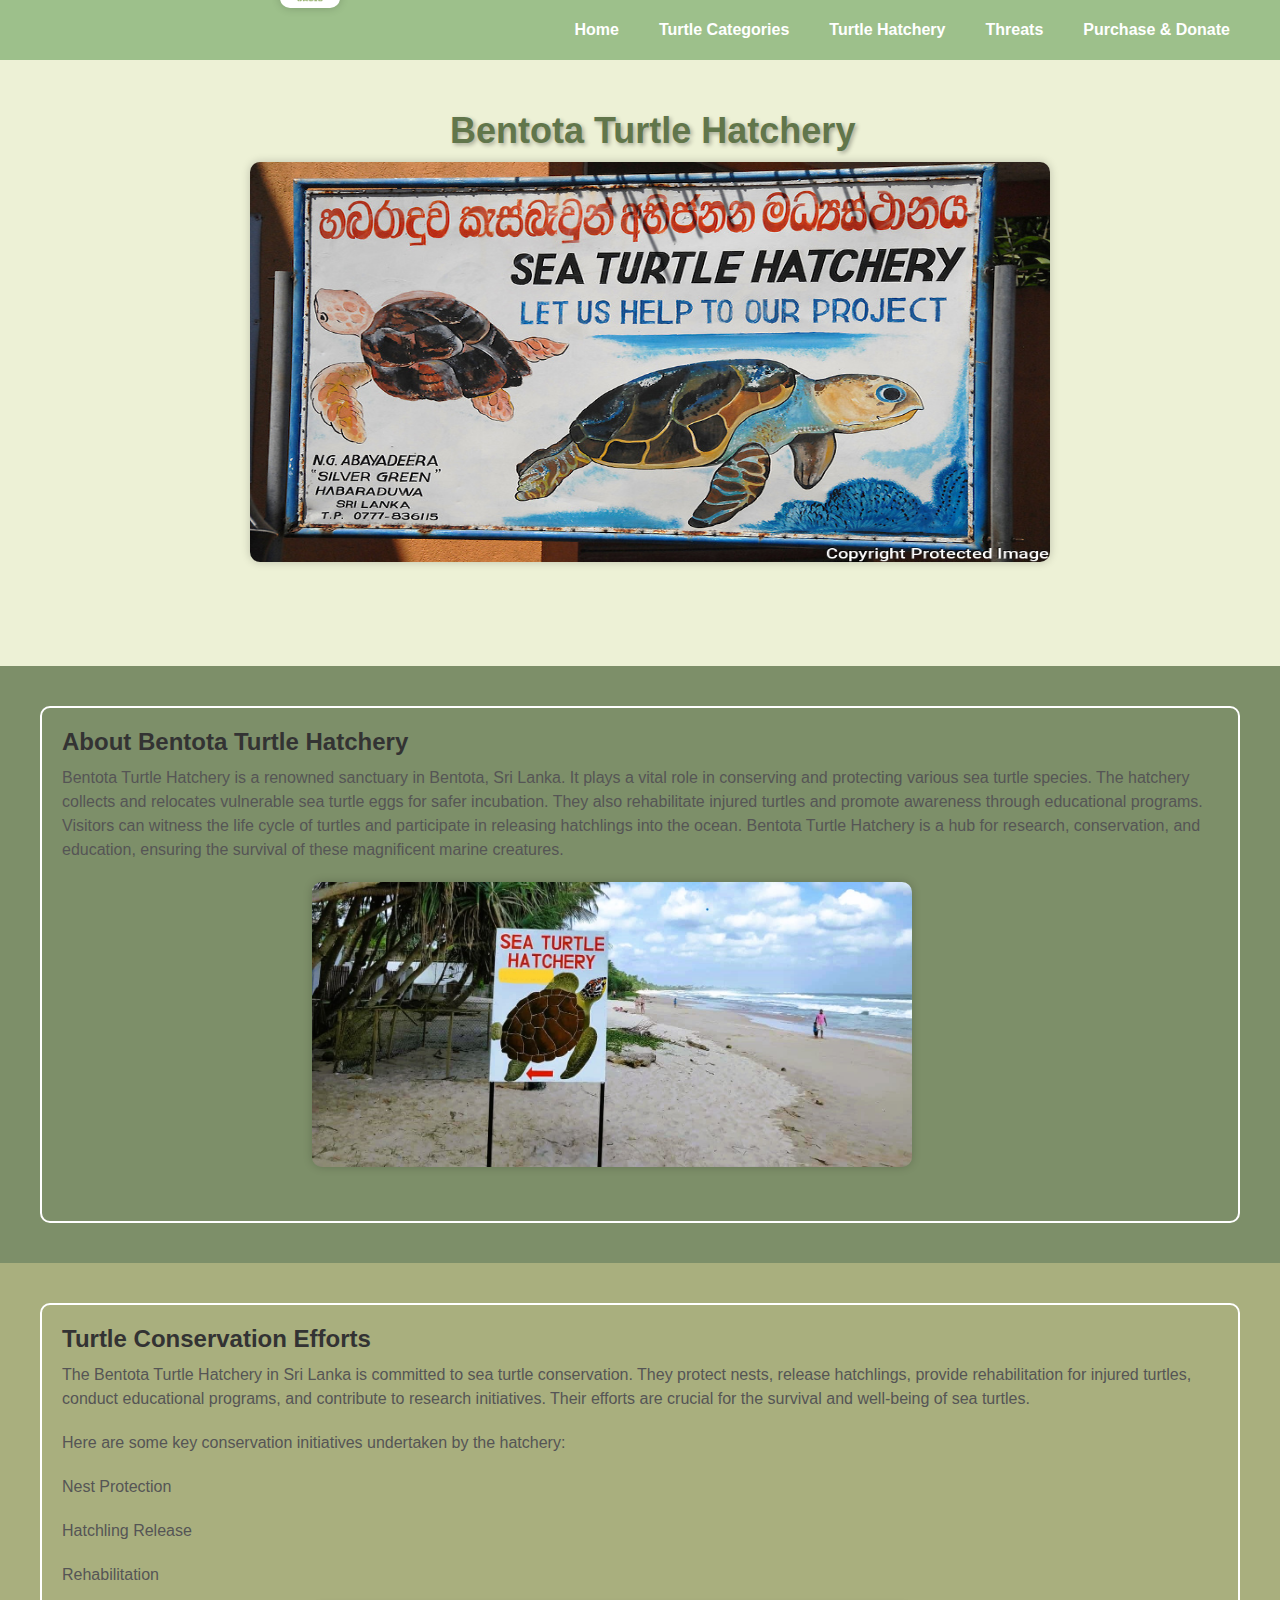
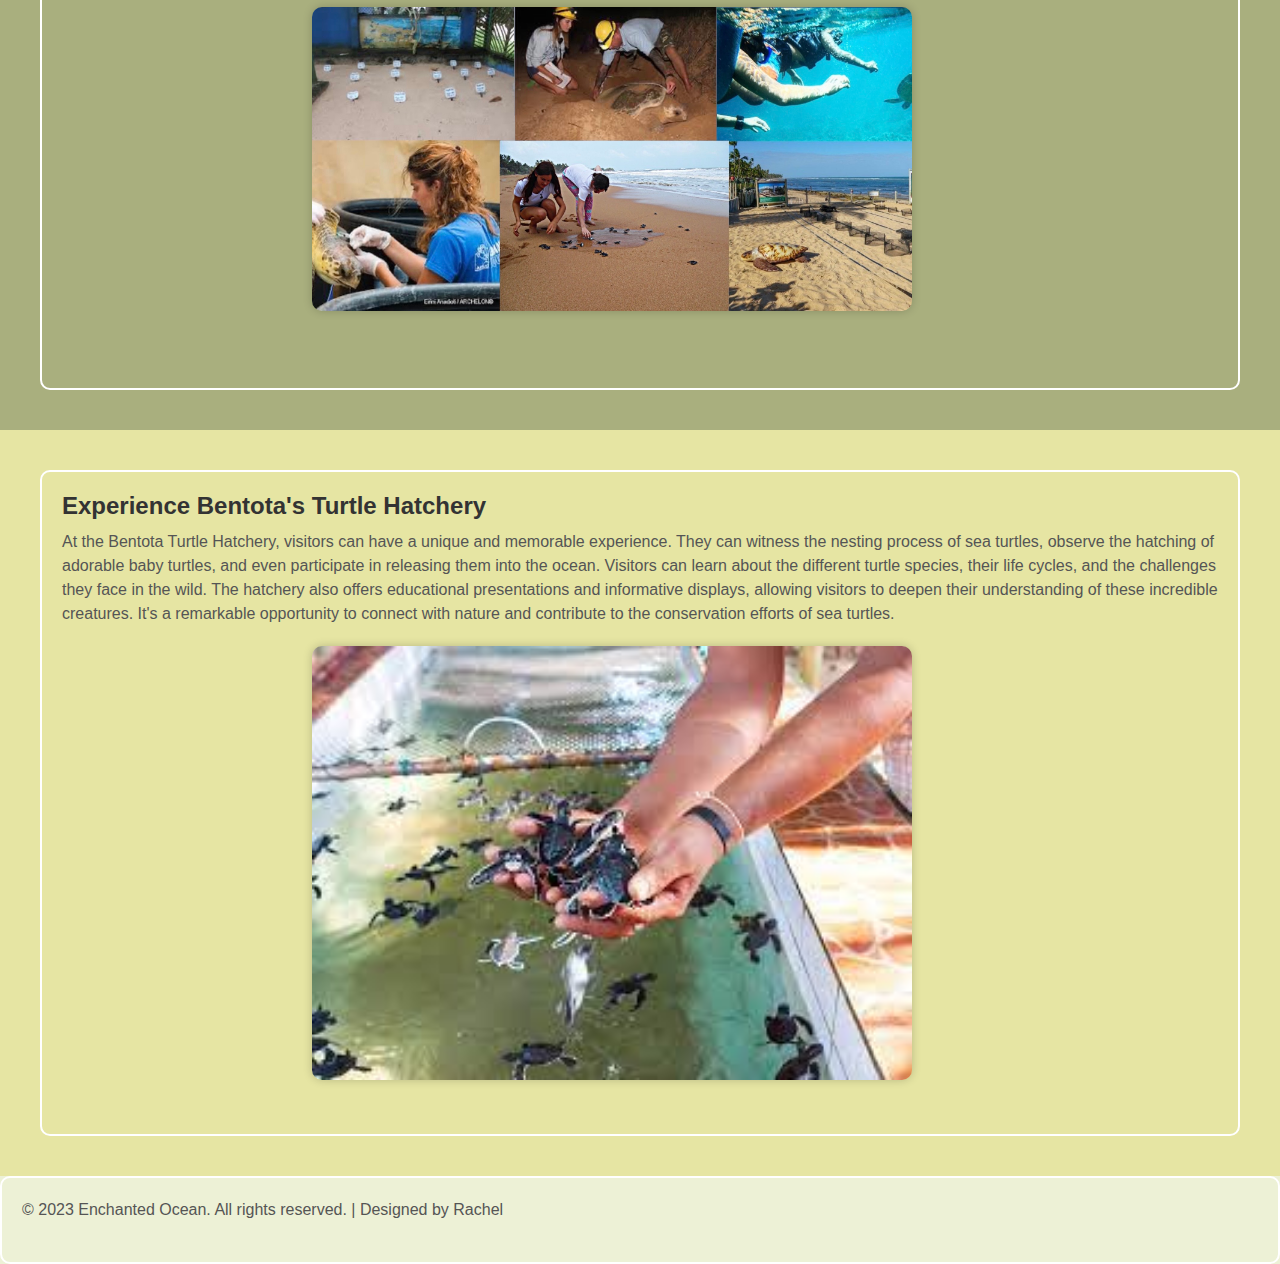
<file: bentota.html>
<!DOCTYPE html>
<html>
<head>
    <meta charset="UTF-8"> 
    <meta name="viewport" content="width=device-width, initial-scale=1.0"> 
    <meta name="keywords" content="Sea Turtles, Nature, Sea, Animals"> 
    <meta name="author" content="Rachel"> 
	<title>Homepage</title>
    <link rel="icon" type="image/x-icon" href="Pictures/Logo1.png"> 
	<link rel="stylesheet" type="text/css" href="CSS/bentota.css">
</head>
<body>
	<header>
		<div class="logo">
			<a href="index.html"><img src="images/Turtle Oasis Logo.png" alt="Logo"></a>
		</div>
		<nav>
			<ul>
				<li><a href="index.html"><b>Home</b></a></li>
					<li><a href="Turtlecatergories.html"><b>Turtle Categories</b></a></li>
					<li class="dropdown">
						<a href="#"><b>Turtle Hatchery</b></a>
						<div class="dropdown-content">
							<a href="hikkaduwa.html"><b>Hikkaduwa</b></a>
							<a href="kosgoda.html"><b>Kosgoda</b></a>
							<a href="bentota.html"><b>Bentota</b></a>
						</div>
					</li>
					<li><a href="threats.html"><b>Threats</b></a></li>
					<li><a href="purchase and donate.html"><b>Purchase & Donate </b></a></li>
			</ul>
		</nav>
	</header>
	<main>
		<section>
			<h1>Bentota Turtle Hatchery</h1>
			<img src="images/bentota.jpg" alt="Bentota Turtle Hatchery">
		</section>
		  
		<section class="section1">
			<div class="container">
				<h2>About Bentota Turtle Hatchery</h2>
				<p>Bentota Turtle Hatchery is a renowned sanctuary in Bentota, Sri Lanka. It plays a vital role in conserving and protecting various sea turtle species. The hatchery collects and relocates vulnerable sea turtle eggs for safer incubation. They also rehabilitate injured turtles and promote awareness through educational programs. Visitors can witness the life cycle of turtles and participate in releasing hatchlings into the ocean. Bentota Turtle Hatchery is a hub for research, conservation, and education, ensuring the survival of these magnificent marine creatures.</p>
				<img src="images/bentota2.jpg" alt="Section 1 Image">
			</div>
		</section>
		  
		<section class="section2">
			<div class="container">
				<h2>Turtle Conservation Efforts</h2>
				<p>The Bentota Turtle Hatchery in Sri Lanka is committed to sea turtle conservation. They protect nests, release hatchlings, provide rehabilitation for injured turtles, conduct educational programs, and contribute to research initiatives. Their efforts are crucial for the survival and well-being of sea turtles.</p>
				<p>Here are some key conservation initiatives undertaken by the hatchery:</p>
				<p>Nest Protection</p>
				<p>Hatchling Release</p>
				<p>Rehabilitation</p>

				<p><img src="images/conserve.jpg" alt="Section 2 Image"></p>
			</div>
		</section>
		  
		<section class="section3">
			<div class="container">
				<h2>Experience Bentota's Turtle Hatchery</h2>
				<p>At the Bentota Turtle Hatchery, visitors can have a unique and memorable experience. They can witness the nesting process of sea turtles, observe the hatching of adorable baby turtles, and even participate in releasing them into the ocean. Visitors can learn about the different turtle species, their life cycles, and the challenges they face in the wild. The hatchery also offers educational presentations and informative displays, allowing visitors to deepen their understanding of these incredible creatures. It's a remarkable opportunity to connect with nature and contribute to the conservation efforts of sea turtles.</p>
				<img src="images/experience.jpg" alt="Section 3 Image">
			</div>
		</section>
	</main>
	
	
<footer>
		<div class="container">
			<p>&copy; 2023 Enchanted Ocean. All rights reserved. | Designed by Rachel</p>
		</div>
</footer>
</body>
</html>
</file>
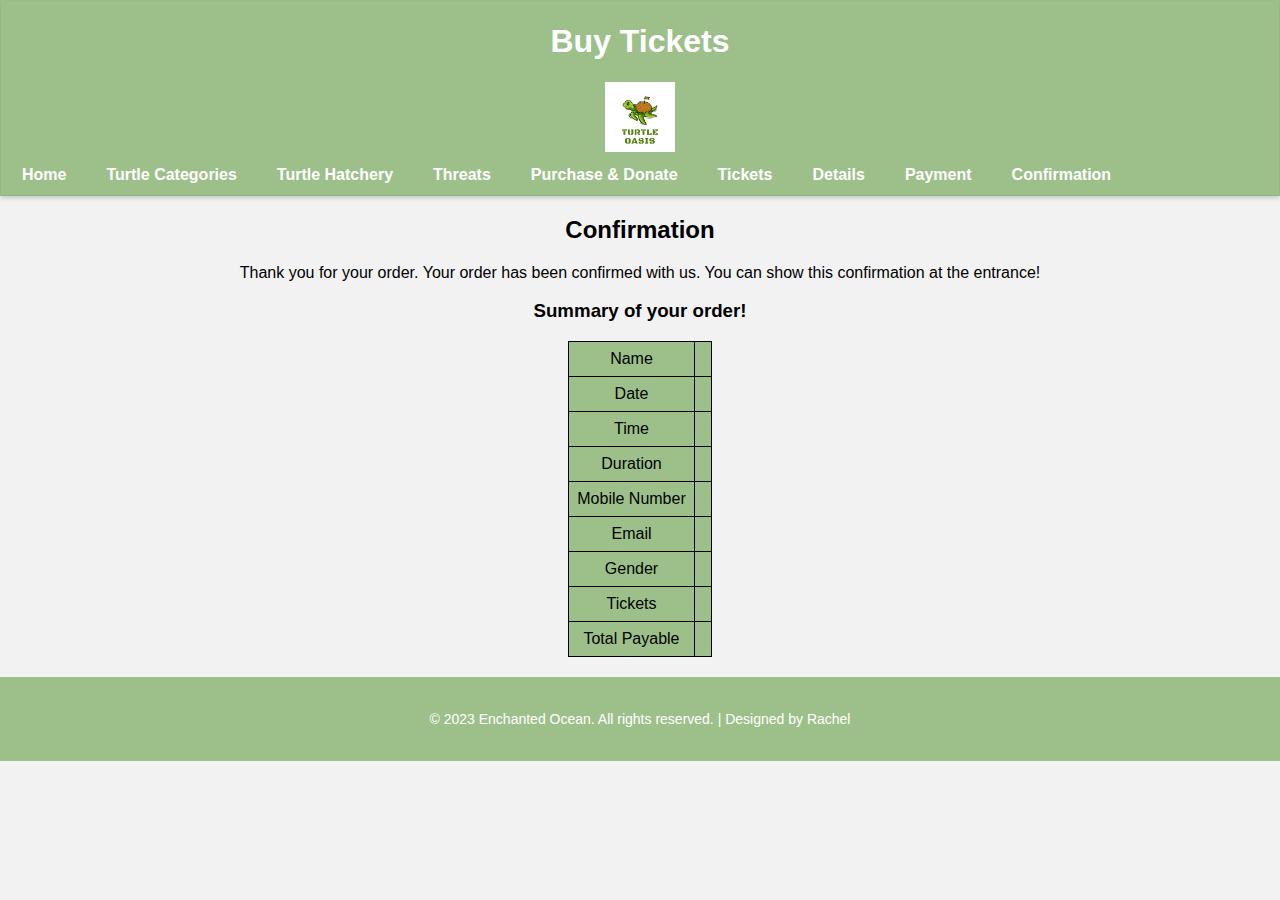
<file: confirmation.html>
<!DOCTYPE html>
<html lang="en">
<head>
  <meta charset="UTF-8">
  <meta name="viewport" content="width=device-width, initial-scale=1.0">
  <title>Tickets Page</title>
  <link rel="stylesheet" href="CSS/Payment.css">
</head>
<body>
  <header>
      <body>
          <header>
          <h1>Buy Tickets</h1>

          
             
              <div class="logo">
                  <a href="index.html"><img src="images/Turtle Oasis Logo.png" alt="Logo"></a>
              </div>
              <nav>
                  <ul>
                      <li><a href="index.html"><b>Home</b></a></li>
                      <li><a href="Turtlecatergories.html"><b>Turtle Categories</b></a></li>
                      <li class="dropdown">
                          <a href="#"><b>Turtle Hatchery</b></a>
                          <div class="dropdown-content">
                              <a href="hikkaduwa.html"><b>Hikkaduwa</b></a>
                              <a href="#"><b>Kosgoda</b></a>
                              <a href="bentota.html"><b>Bentota</b></a>
                          </div>
                      </li>
                      <li><a href="threats.html"><b>Threats</b></a></li>
                      <li><a href="purchase and donate.html"><b>Purchase & Donate </b></a></li>
                      <li><a href="Tickets.html"><b>Tickets </b></a></li>
                      <li><a href="Details.html"><b>Details </b></a></li>
                      <li><a href="Payment.html"><b>Payment </b></a></li>
                      <li><a href="confirmation.html"><b>Confirmation </b></a></li>
                  </ul>
              </nav>
          </header>
      
  </header>
  <center>
    <div class="confirmation-details">
          <h2>Confirmation</h2>
          <p class="confirmation-message">
            <span class="blue-italic">Thank you for your order.</span> Your order has been confirmed with us.
            You can show this confirmation at the entrance!
          </p>
          <section id="summary">
            <h3>Summary of your order!</h3>
            <table>
              <tr>
                <td>Name</td>
                <td id="summaryFullName"></td>
              </tr>
              <tr>
                <td>Date</td>
                <td id="summaryDate"></td>
              </tr>
              <tr>
                <td>Time</td>
                <td id="summaryTime"></td>
              </tr>
              <tr>
                <td>Duration</td>
                <td id="summaryDuration"></td>
              </tr>
              <tr>
                <td>Mobile Number</td>
                <td id="summaryMobileNumber"></td>
              </tr>
              <tr>
                <td>Email</td>
                <td id="summaryEmail"></td>
              </tr>
              <tr>
                <td>Gender</td>
                <td id="summaryGender"></td>
              </tr>
              <tr>
                <td>Tickets</td>
                <td id="summaryTickets"></td>
              </tr>
              <tr>
                <td>Total Payable</td>
                <td id="summaryTotal"></td>
              </tr>
            </table>
          </section> 
        </div>
      </div>
    </div>
  </center>                                  
  <script src="confirmation.js"></script> 
</body>
<footer>
    <div class="container">
      <p>&copy; 2023 Enchanted Ocean. All rights reserved. | Designed by Rachel</p>
    </div>
  </footer>
</html>
</file>
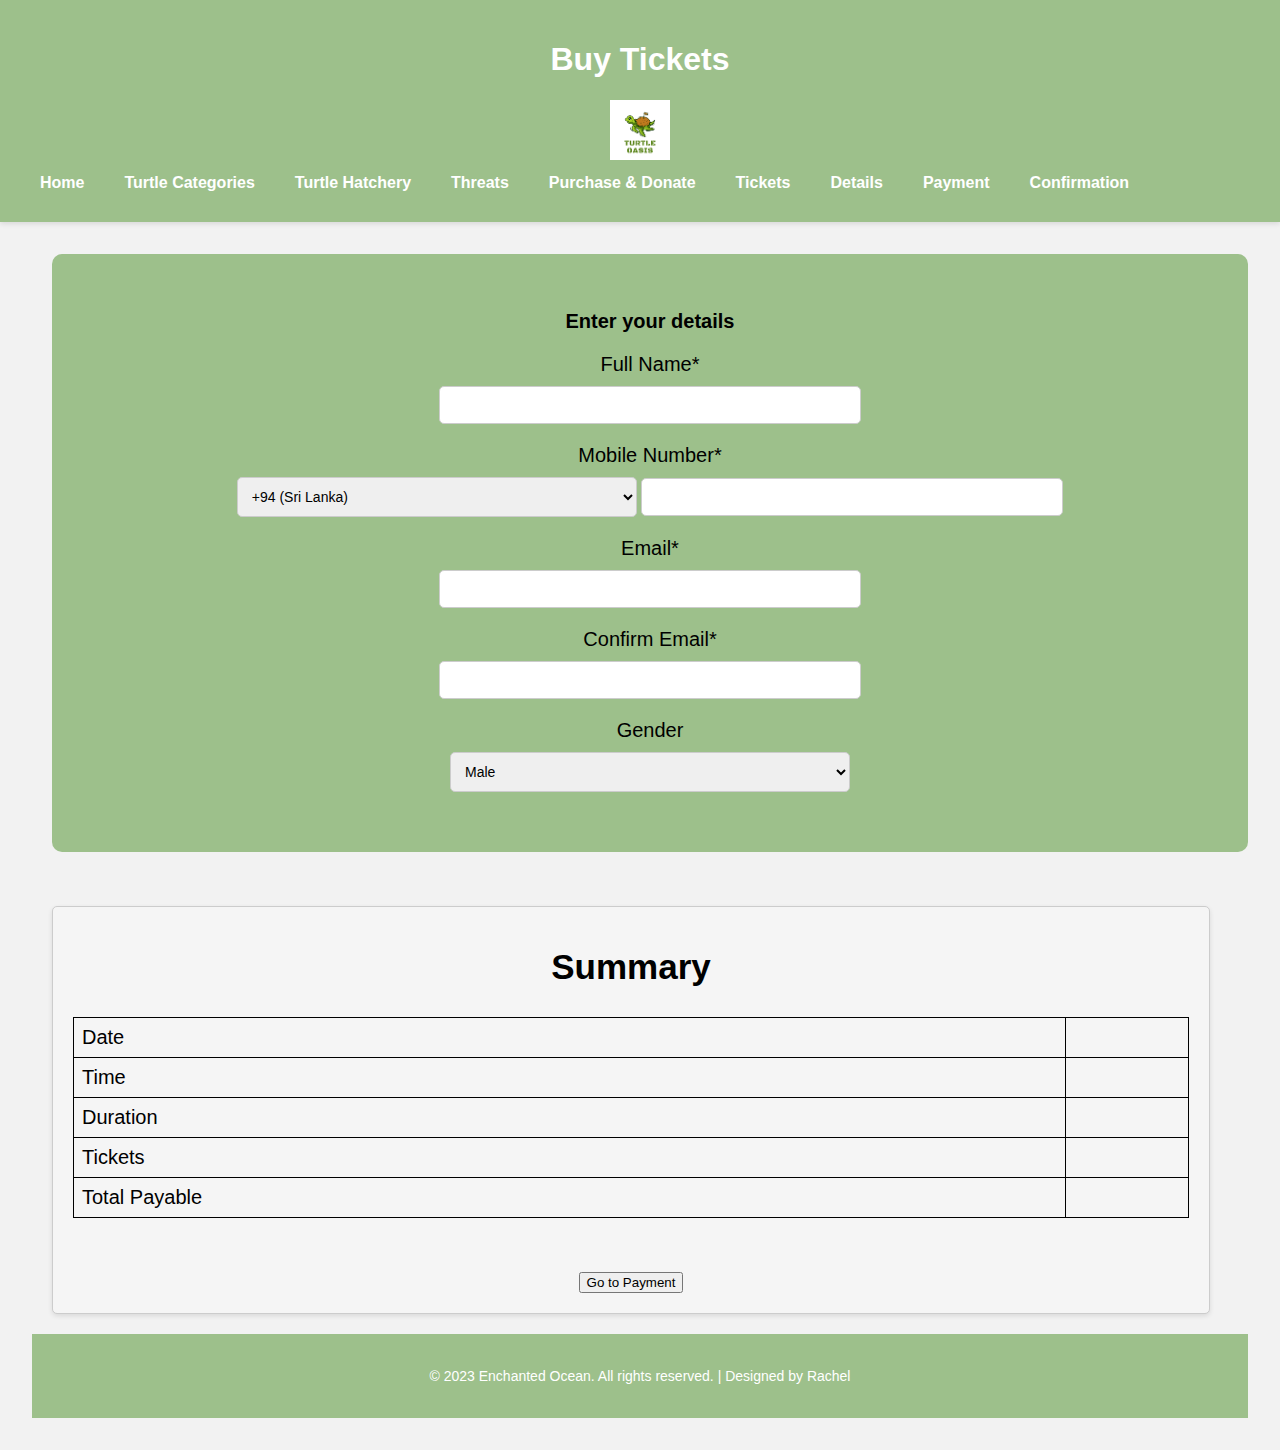
<file: Details.html>
<!DOCTYPE html>
<html lang="en">
<head>
  <meta charset="UTF-8">
  <meta name="viewport" content="width=device-width, initial-scale=1.0">
  <title>Tickets Page</title>
  <link rel="stylesheet" href="Details.css">
 
      <body>
          <header>
          <h1>Buy Tickets</h1>

          
             
              <div class="logo">
                  <a href="index.html"><img src="images/Turtle Oasis Logo.png" alt="Logo"></a>
              </div>
              <nav>
                  <ul>
                      <li><a href="index.html"><b>Home</b></a></li>
                      <li><a href="Turtlecatergories.html"><b>Turtle Categories</b></a></li>
                      <li class="dropdown">
                          <a href="#"><b>Turtle Hatchery</b></a>
                          <div class="dropdown-content">
                              <a href="hikkaduwa.html"><b>Hikkaduwa</b></a>
                              <a href="#"><b>Kosgoda</b></a>
                              <a href="bentota.html"><b>Bentota</b></a>
                          </div>
                      </li>
                      <li><a href="threats.html"><b>Threats</b></a></li>
                      <li><a href="purchase and donate.html"><b>Purchase & Donate </b></a></li>
                      <li><a href="Tickets.html"><b>Tickets </b></a></li>
                      <li><a href="Details.html"><b>Details </b></a></li>
                      <li><a href="Payment.html"><b>Payment </b></a></li>
                      <li><a href="confirmation.html"><b>Confirmation </b></a></li>
                  </ul>
              </nav>
          </header>
      
  </header>

    <main>
      <center>
        <div class="details-and-summary">
          <div class="details-form">
            <h2>Enter your details</h2>
            <form id="detailsForm">
              <label for="fullName">Full Name*</label>
              <input type="text" id="fullName" required>
              
              <label for="mobileNumber">Mobile Number*</label>
              <div class="input-container">
                <!-- Add country code select and input for mobile number -->
                <select id="countryCode">
                    <option value="+94">+94 (Sri Lanka)</option>
                    <option value="+1">+1 (USA)</option>
                    <option value="+44">+44 (UK)</option>
                    <option value="+61">+61 (Australia)</option>
                    <option value="+81">+81 (Japan)</option>
                    <option value="+49">+49 (Germany)</option>
                    <option value="+33">+33 (France)</option>
                    <option value="+34">+34 (Spain)</option>
                    <option value="+39">+39 (Italy)</option>
                    <option value="+86">+86 (China)</option>
                    <option value="+91">+91 (India)</option>
                    <option value="+7">+7 (Russia)</option>
                    <option value="+82">+82 (South Korea)</option>
                    <option value="+971">+971 (UAE)</option>
                    <option value="+966">+966 (Saudi Arabia)</option>
                  
                  <!-- Add more country options as needed -->
                </select>
                <input type="text" id="mobileNumber" required>
              </div>
              
              <label for="email">Email*</label>
              <input type="email" id="email" required>
              
              <label for="confirmEmail">Confirm Email*</label>
              <input type="email" id="confirmEmail" required>
              
              <label for="gender">Gender</label>
              <select id="gender">
                <option value="male">Male</option>
                <option value="female">Female</option>
              </select>
            </div>
              
              <br><br><br>
              <div class="summary-container">
              <section id="summary">
                <h2>Summary</h2>
                <table>
                  <tr>
                    <td>Date</td>
                    <td id="summaryDate"></td>
                  </tr>
                  <tr>
                    <td>Time</td>
                    <td id="summaryTime"></td>
                  </tr>
                  <tr>
                    <td>Duration</td>
                    <td id="summaryDuration"></td>
                  </tr>
                  <tr>
                    <td>Tickets</td>
                    <td id="summaryTickets"></td>
                  </tr>
                  <tr>
                    <td>Total Payable</td>
                    <td id="summaryTotal"></td>
                  </tr>
                </table>
                <br><br><br>
               
                <button id="paymentButton">Go to Payment</button>



              </section>
          </div>
        </center>
      </div>
      <script src="Details.js">

const paymentButton = document.getElementById("paymentButton");

paymentButton.addEventListener("click", () => {
    window.location.href = "Payment.html";
});
      </script>
    </head>
    </body>
    <footer>
      <div class="container">
        <p>&copy; 2023 Enchanted Ocean. All rights reserved. | Designed by Rachel</p>
      </div>
    </footer>
    </html>
</file>
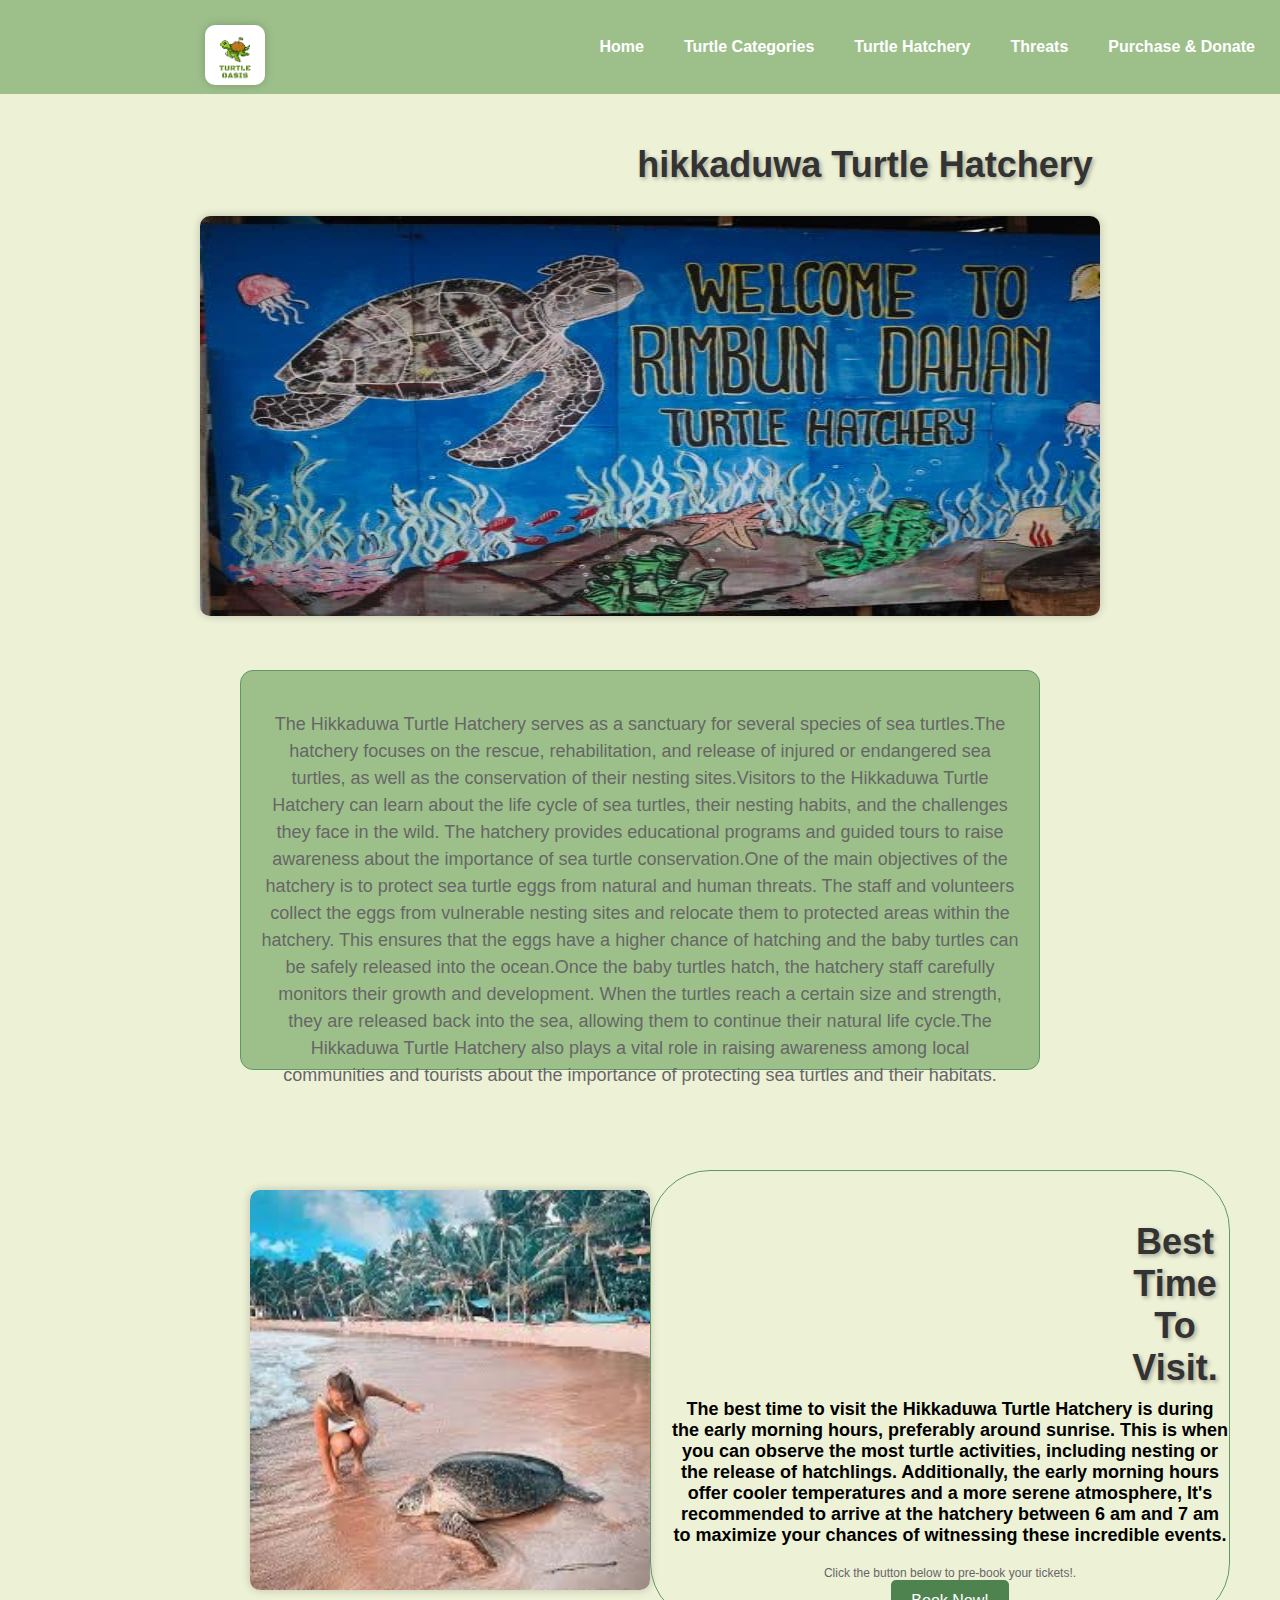
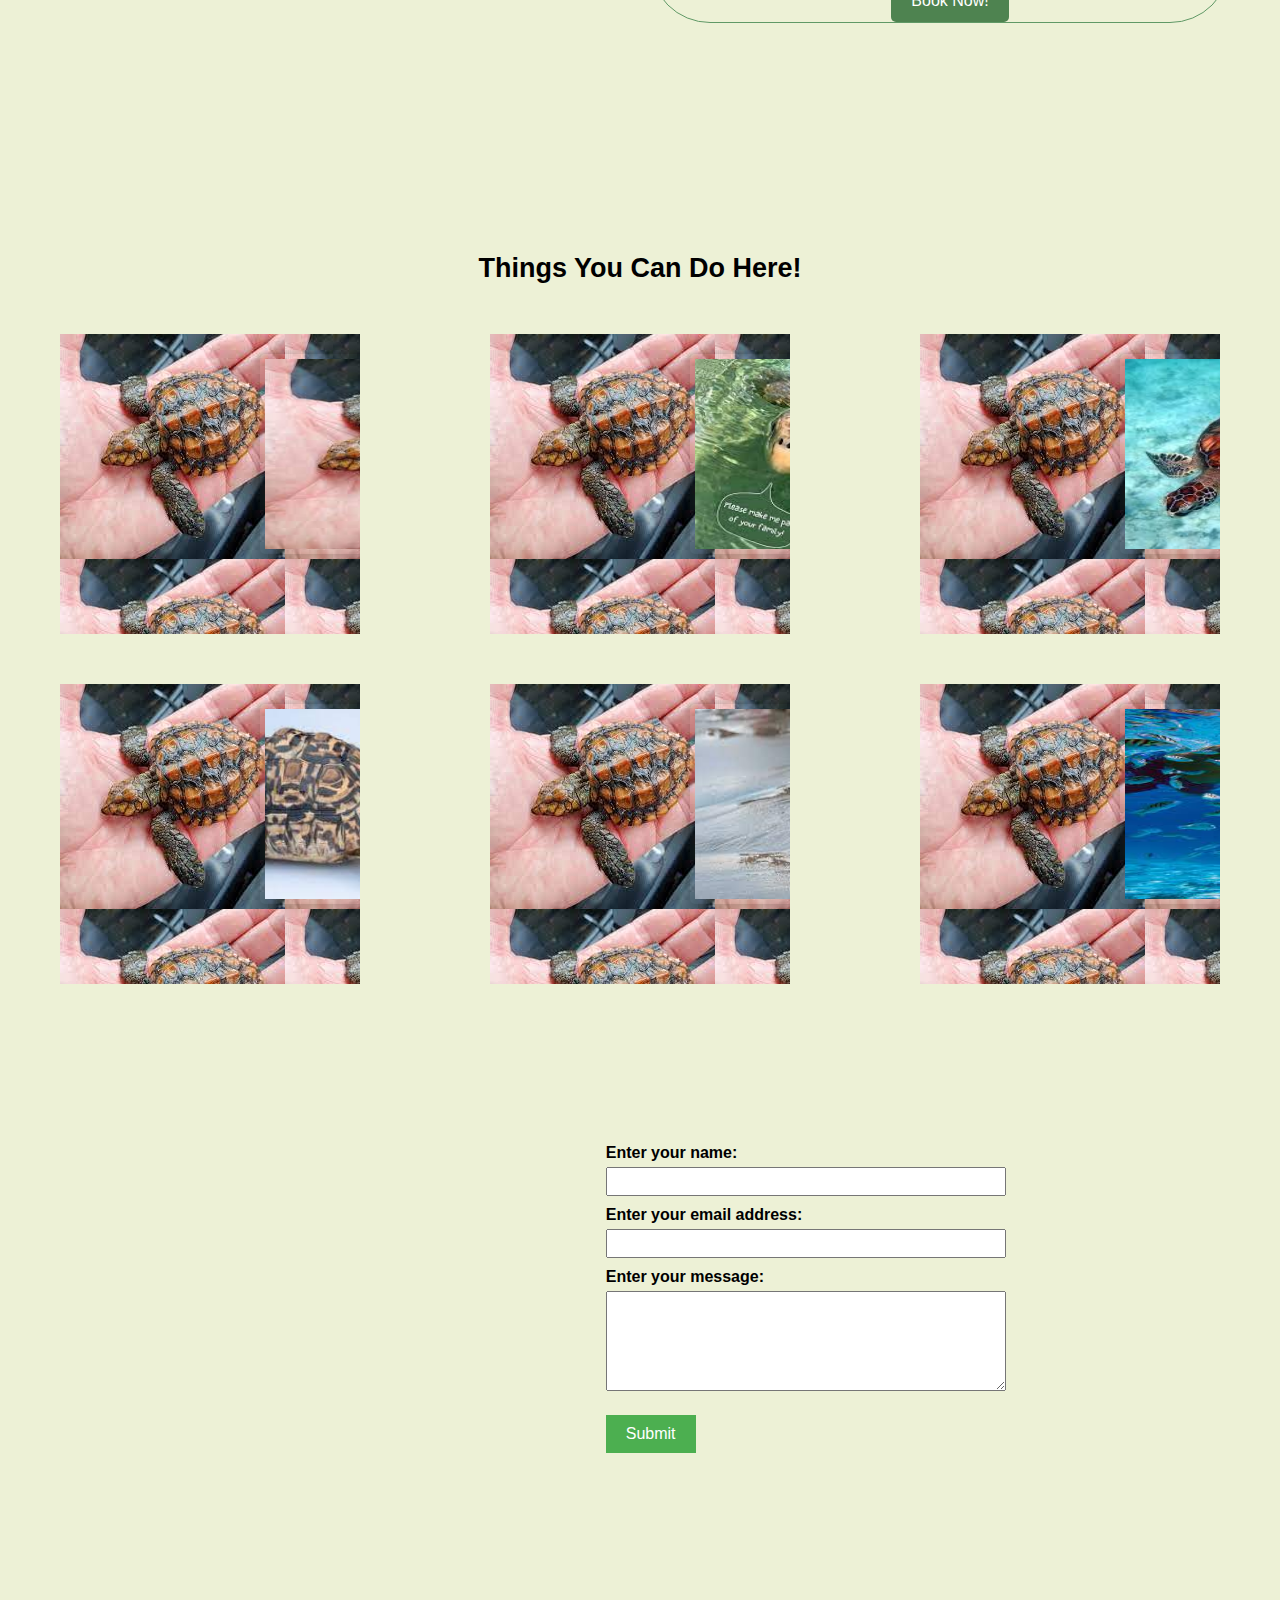
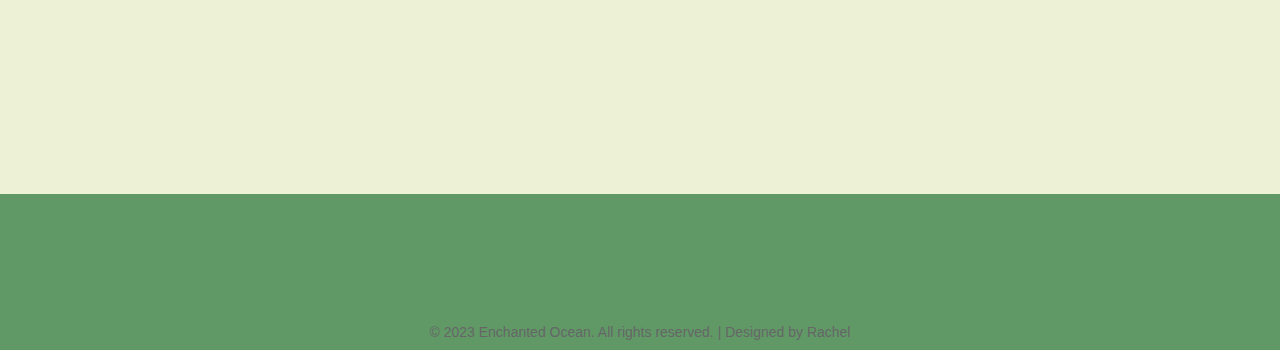
<file: hikkaduwa.html>
<!DOCTYPE html>
<html>
<head>
    <meta charset="UTF-8"> <!--to ensure that the browser can correctly interpret and display the text on the web page.-->
    <meta name="viewport" content="width=device-width, initial-scale=1.0"> <!--to make the web pages responsive and adaptable to various screen sizes-->
    <meta name="keywords" content="Sea Turtles, Nature, Sea, Animals"> <!--Keywords for search engines-->
    <meta name="author" content="Rachel"> <!--Author of the webpage-->
	<title>Homepage</title>
    <link rel="icon" type="image/x-icon" href="Pictures/Logo1.png"> <!--Favicon img next to the title-->
	<link rel="stylesheet" type="text/css" href="CSS/hikkaduwa.css">

</head>
<body>
	<header>
		<div class="logo">
			<a href="index.html"><img src="images/Turtle Oasis Logo.png" alt="Logo"></a>
		</div>
		<nav>
			<ul>
				<li><a href="index.html"><b>Home</b></a></li>
				<li><a href="Turtlecatergories.html"><b>Turtle Categories</b></a></li>
				<li class="dropdown">
					<a href="#"><b>Turtle Hatchery</b></a>
					<div class="dropdown-content">
						<a href="hikkaduwa.html"><b>Hikkaduwa</b></a>
						<a href="kosgoda.html"><b>Kosgoda</b></a>
						<a href="bentota.html"><b>Bentota</b></a>
					</div>
				</li>
				<li><a href="threats.html"><b>Threats</b></a></li>
				<li><a href="purchase and donate.html"><b>Purchase & Donate </b></a></li>
        
			</ul>
		</nav>
	</header>
	<main>
		
		<h1>hikkaduwa Turtle Hatchery</h1>
		<img src="images/hikky1.jpg" alt="Kosgoda Turtle Hatchery">
			
		  
		</section>

		

		<section class="turtle-population">
			<h2></h2>
			<div class="description">
				<p>The Hikkaduwa Turtle Hatchery serves as a sanctuary for several species of sea turtles.The hatchery focuses on the rescue, rehabilitation, and release of injured or endangered sea turtles, as well as the conservation of their nesting sites.Visitors to the Hikkaduwa Turtle Hatchery can learn about the life cycle of sea turtles, their nesting habits, and the challenges they face in the wild. The hatchery provides educational programs and guided tours to raise awareness about the importance of sea turtle conservation.One of the main objectives of the hatchery is to protect sea turtle eggs from natural and human threats. The staff and volunteers collect the eggs from vulnerable nesting sites and relocate them to protected areas within the hatchery. This ensures that the eggs have a higher chance of hatching and the baby turtles can be safely released into the ocean.Once the baby turtles hatch, the hatchery staff carefully monitors their growth and development. When the turtles reach a certain size and strength, they are released back into the sea, allowing them to continue their natural life cycle.The Hikkaduwa Turtle Hatchery also plays a vital role in raising awareness among local communities and tourists about the importance of protecting sea turtles and their habitats.
         </p>
			</div>
				<div class="container">
					<img src="images/best.jpg">
				  <br>
				  <div class="text">
					<h1>Best Time To Visit.</h1>
					<h2>The best time to visit the Hikkaduwa Turtle Hatchery is during the early morning hours, preferably around sunrise. This is when you can observe the most turtle activities, including nesting or the release of hatchlings. Additionally, the early morning hours offer cooler temperatures and a more serene atmosphere, It's recommended to arrive at the hatchery between 6 am and 7 am to maximize your chances of witnessing these incredible events.</h2>
						
						
						
				
					<body>
						
						<p>Click the button below to pre-book your tickets!.</p>
						<!-- Button to redirect to the new JavaScript application -->
						<button id="bookNowBtn">Book Now!</button>
					
						<script>
							// Event listener for button click
							document.getElementById("bookNowBtn").addEventListener("click", function() {
								// Redirect to the new JavaScript application page
								window.location.href = "Tickets.html";
							});
						</script>
					</body>
					
						
					
					
				</div>
				</div>

			</section>
				
				<section class="you-will-also-like">
					<h2>Things You Can Do Here!</h2>
					<div class="boxes">
						<div class="box">
							<img src="images/observe1.jpg" alt="Bordered Image" class="bordered-image">
							<div class="description-box">
								<p>Observe Sea Turtles.</p>
								
							</div>
						</div>
						<div class="box">
							<img src="images/adopt.jpg" alt="Bordered Image" class="bordered-image">
							<div class="description-box">
								<p>Adopt a Sea Turtles.</p>
							</div>
						</div>
						<div class="box">
							<img src="images/learn1.jpg" alt="Bordered Image" class="bordered-image">
							<div class="description-box">
								<p>Learn About Sea Turtles.</p>
							</div>
						</div>
					</div>
                    
					<div class="boxes">
						<div class="box">
							<img src="images/feed1.jpg" alt="Bordered Image" class="bordered-image">
							<div class="description-box">
								<p>Feed Them</p>
							</div>
						</div>
						<div class="box">
							<img src="images/turtle6.jpg" alt="Bordered Image" class="bordered-image">
							<div class="description-box">
								<p>Adopt a Sea Turtles.</p>
							</div>
						</div>
						<div class="box">
							<img src="images/water.jpg" alt="Bordered Image" class="bordered-image">
							<div class="description-box">
								<p>Learn About Sea Turtles.</p>
							</div>
						</div>
					</div>

				</section>
                 		

	    <section class="container">
		        <div class="map">
					<iframe src="https://www.google.com/maps/embed?pb=!1m18!1m12!1m3!1d12094.814155942698!2d-73.97124807551025!3d40.78306084117406!2m3!1f0!2f0!3f0!3m2!1i1024!2i768!4f13.1!3m3!1m2!1s0x0%3A0x0!2zMTPCsDQwJzQ1LjMiTiA3M8KwMTQnMDkuOCJX!5e0!3m2!1sen!2sus!4v1552464046199" width="300" height="200" frameborder="0" style="border:0" allowfullscreen></iframe>
				</div>

				<div class="container-leave">
					<form>
					  <div class="input-group">
						<label class="label" for="name">Enter your name:</label>
						<input class="input" type="text" id="name" name="name">
					  </div>
					  <div class="input-group">
						<label class="label" for="email">Enter your email address:</label>
						<input class="input" type="email" id="email" name="email">
					  </div>
					  <div class="input-group">
						<label class="label" for="message">Enter your message:</label>
						<textarea class="input message" id="message" name="message"></textarea>
					  </div>
					  <input class="submit-btn" type="submit" value="Submit">
					</form>
				  </div>



		</section>


		<footer>
			<div class="container">
				<p>&copy; 2023 Enchanted Ocean. All rights reserved. | Designed by Rachel</p>
			</div>
		</footer>
	</main>
</body>
  </html>
</main>



</html>
</file>
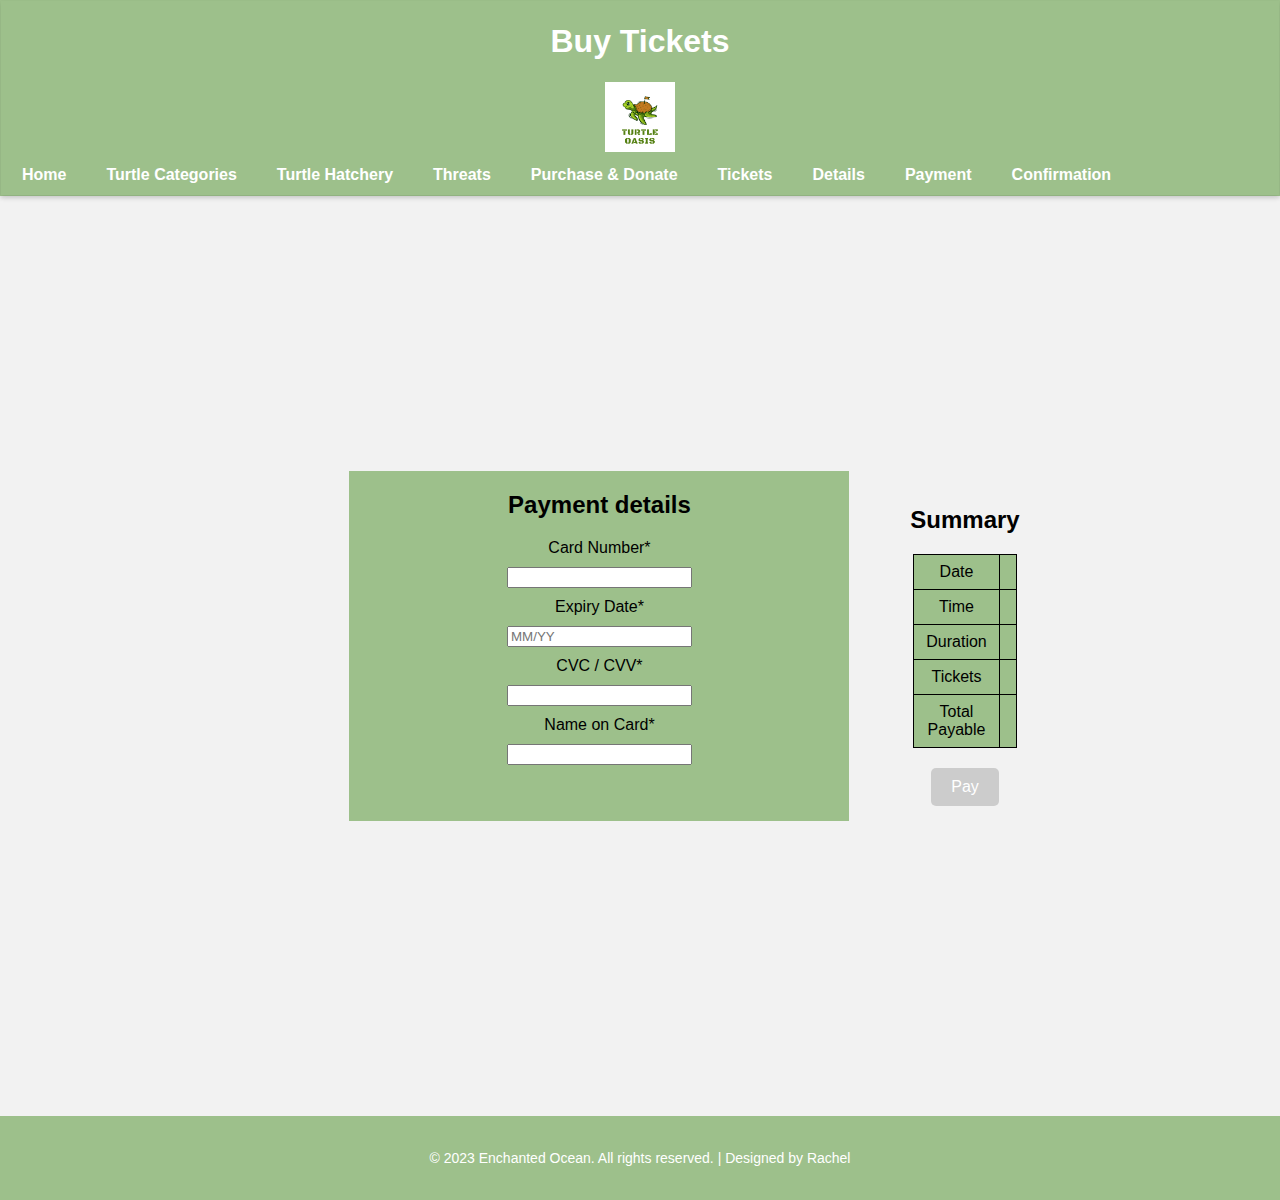
<file: Payment.html>
<!DOCTYPE html>
<html lang="en">
<head>
  <meta charset="UTF-8">
  <meta name="viewport" content="width=device-width, initial-scale=1.0">
  <title>Tickets Page</title>
  <link rel="stylesheet" href="CSS/Payment.css">
</head>
<body>
  <header>
      <body>
          <header>
          <h1>Buy Tickets</h1>

          
             
              <div class="logo">
                  <a href="index.html"><img src="images/Turtle Oasis Logo.png" alt="Logo"></a>
              </div>
              <nav>
                  <ul>
                      <li><a href="index.html"><b>Home</b></a></li>
                      <li><a href="Turtlecatergories.html"><b>Turtle Categories</b></a></li>
                      <li class="dropdown">
                          <a href="#"><b>Turtle Hatchery</b></a>
                          <div class="dropdown-content">
                              <a href="hikkaduwa.html"><b>Hikkaduwa</b></a>
                              <a href="#"><b>Kosgoda</b></a>
                              <a href="bentota.html"><b>Bentota</b></a>
                          </div>
                      </li>
                      <li><a href="threats.html"><b>Threats</b></a></li>
                      <li><a href="purchase and donate.html"><b>Purchase & Donate </b></a></li>
                      <li><a href="Tickets.html"><b>Tickets </b></a></li>
                      <li><a href="Details.html"><b>Details </b></a></li>
                      <li><a href="Payment.html"><b>Payment </b></a></li>
					  <li><a href="confirmation.html"><b>Confirmation </b></a></li>
                  </ul>
              </nav>
          </header>
      
  </header>
	<body>
		<center>
		  <div class="payment-container">
			<div class="payment-form">
			  <h2>Payment details</h2>
			  <form id="paymentForm">
				<label for="cardNumber">Card Number*</label>
				<input type="text" id="cardNumber" required>
				
				<label for="expiryDate">Expiry Date*</label>
				<input type="text" id="expiryDate" placeholder="MM/YY" required>
				
				<label for="cvc">CVC / CVV*</label>
				<input type="text" id="cvc" required>
				
				<label for="nameOnCard">Name on Card*</label>
				<input type="text" id="nameOnCard" required>
			  </form>
			</div>
			<div class="summary-table">
			  <h2>Summary</h2>
			  <table>
				<tr>
					<td>Date</td>
					<td id="summaryDate"></td>
				  </tr>
				  <tr>
					<td>Time</td>
					<td id="summaryTime"></td>
				  </tr>
				  <tr>
					<td>Duration</td>
					<td id="summaryDuration"></td>
				  </tr>
				  <tr>
					<td>Tickets</td>
					<td id="summaryTickets"></td>
				  </tr>
				  <tr>
					<td>Total Payable</td>
					<td id="summaryTotal"></td>
				  </tr>
			  </table>
			  <button id="payButton" disabled>Pay <span id="payAmount"></span></button>
			</div>
		  </div>
		</center>
		<script src="Payment.js"></script>
	  </body>
	  <footer>
		<div class="container">
		  <p>&copy; 2023 Enchanted Ocean. All rights reserved. | Designed by Rachel</p>
		</div>
	  </footer>
			</html>
</file>
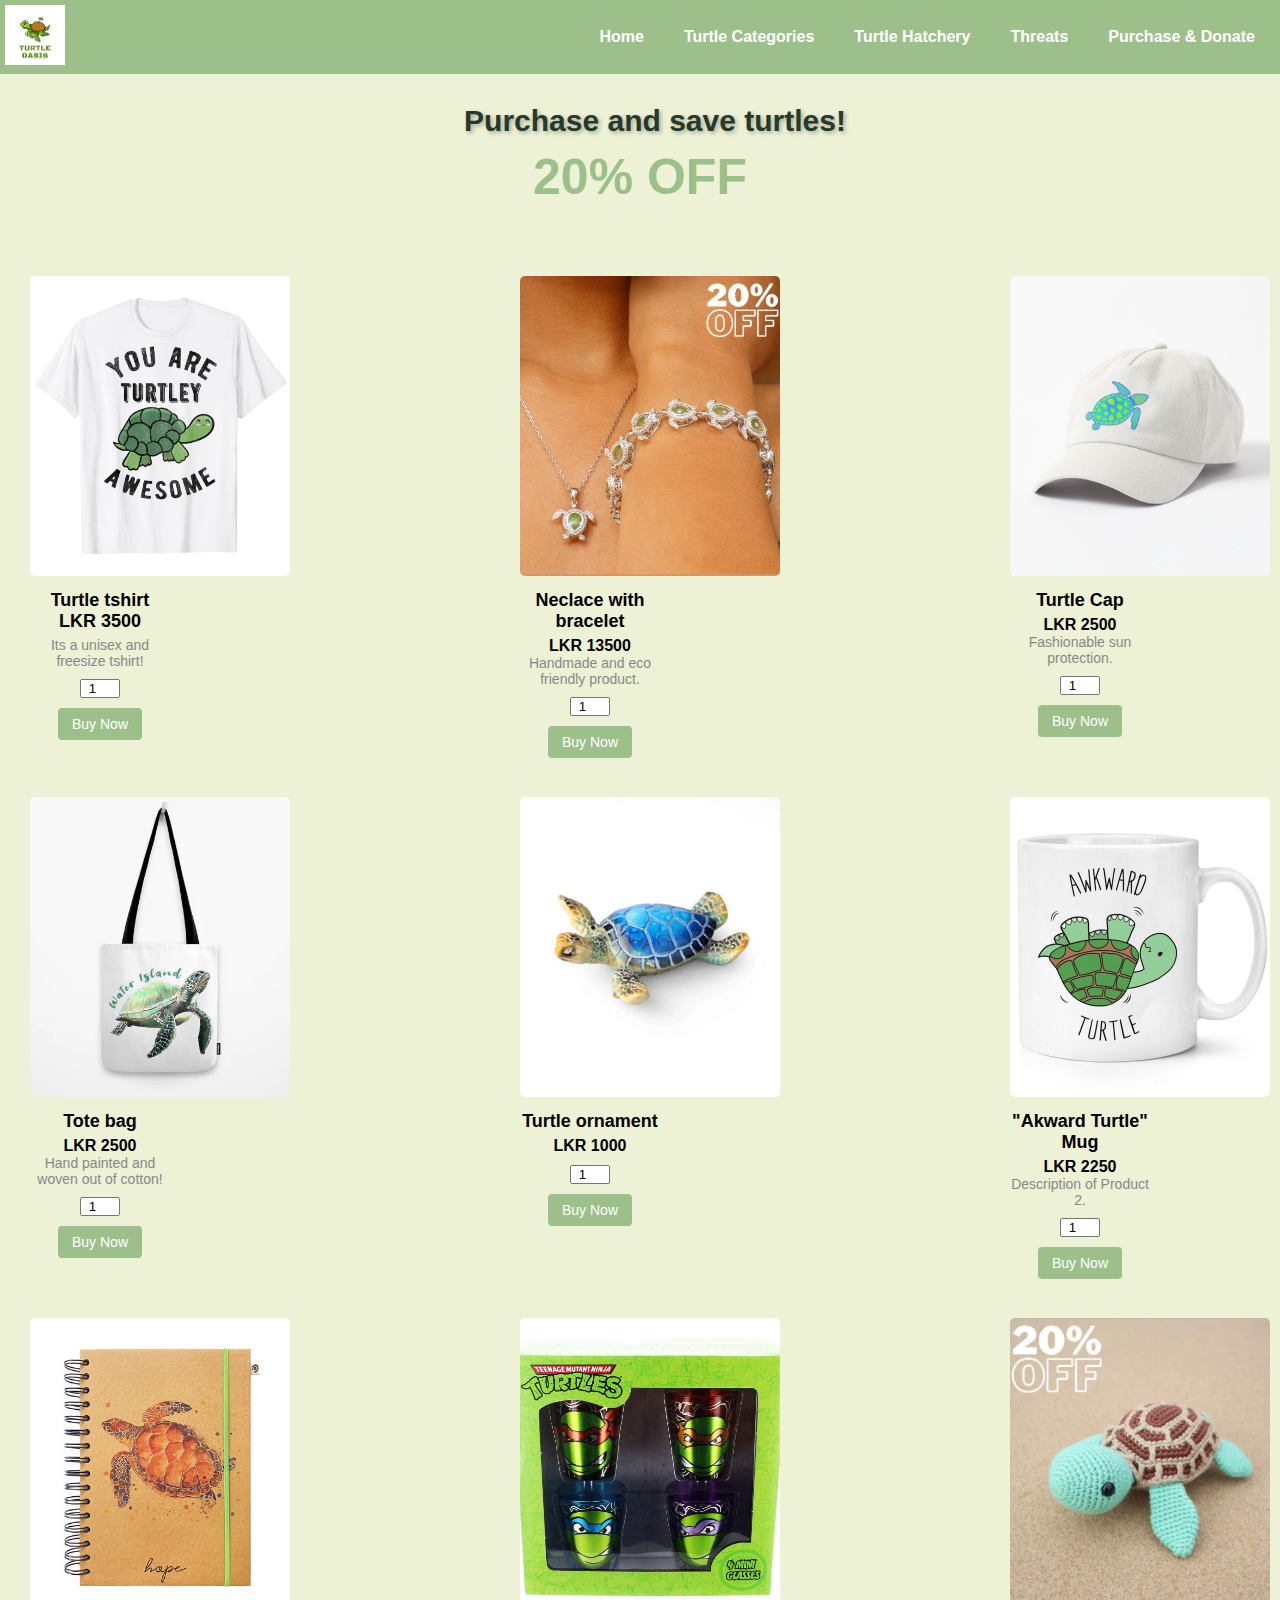
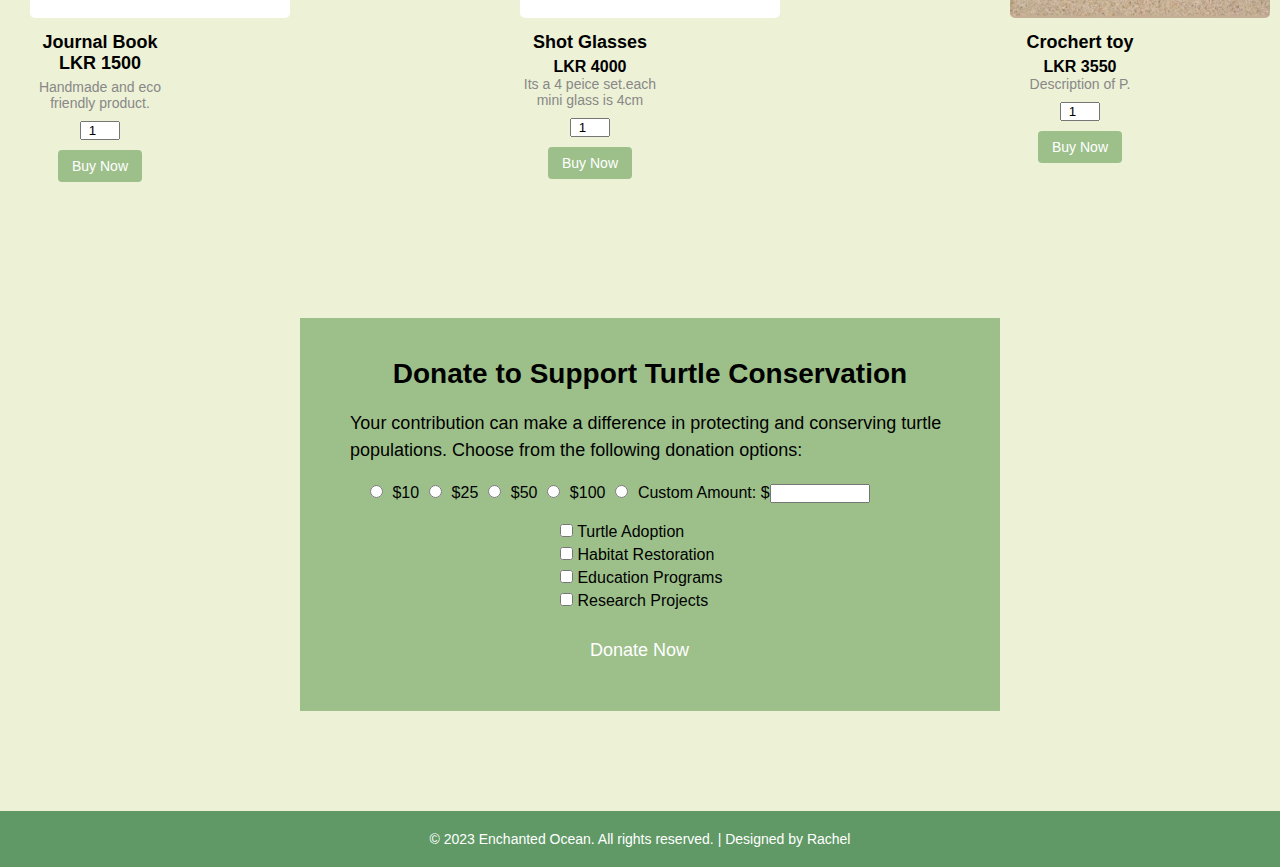
<file: purchase and donate.html>
<!DOCTYPE html>
<html>
<head>
    <meta charset="UTF-8"> <!--to ensure that the browser can correctly interpret and display the text on the web page.-->
    <meta name="viewport" content="width=device-width, initial-scale=1.0"> <!--to make the web pages responsive and adaptable to various screen sizes-->
    <meta name="keywords" content="Sea Turtles, Nature, Sea, Animals"> <!--Keywords for search engines-->
    <meta name="author" content="Rachel"> <!--Author of the webpage-->
	<title>Homepage</title>
    <link rel="icon" type="image/x-icon" href="Pictures/Logo1.png"> <!--Favicon img next to the title-->
	<link rel="stylesheet" type="text/css" href="CSS/purchase and donate.css">
</head>
<body>
	<header>
		<div class="logo">
			<a href="index.html"><img src="images/Turtle Oasis Logo.png" alt="Logo"></a>
		</div>
		<nav>
			<ul>
				<li><a href="index.html"><b>Home</b></a></li>
				<li><a href="Turtlecatergories.html"><b>Turtle Categories</b></a></li>
				<li class="dropdown">
					<a href="#"><b>Turtle Hatchery</b></a>
					<div class="dropdown-content">
						<a href="hikkaduwa.html"><b>Hikkaduwa</b></a>
						<a href="kosgoda.html"><b>Kosgoda</b></a>
						<a href="bentota.html"><b>Bentota</b></a>
					</div>
				</li>
				<li><a href="threats.html"><b>Threats</b></a></li>
				<li><a href="purchase and donate.html"><b>Purchase & Donate </b></a></li>
      
			</ul>
		</nav>
	</header>
	<main>
	
		
<body>
		<section class="turtle-population">
			<h1>Purchase and save turtles!</h1>
            <h2>20% OFF</h2>

            <div class="products-container">
                <div class="product">
                  <img src="images/tshirst.jpg" alt="Product 1">
                  <h3>Turtle tshirt LKR 3500</h3>
                  <p>Its a unisex and freesize tshirt!
                  </p>
                  <div class="quantity-input">
                    <input type="number" min="1" value="1">
                  </div>
                  <button>Buy Now</button>
                </div>
                <div class="product">
                  <img src="images/neclace3.jpeg" alt="Product 2">
                  <h3>Neclace with bracelet</h3>
                  <h4>LKR 13500</h4>
                  <p>Handmade and eco friendly product.</p>
                  <div class="quantity-input">
                    <input type="number" min="1" value="1">
                  </div>
                  <button>Buy Now</button>
                </div>
                <div class="product">
                    <img src="images/cap.jpg" alt="Product 2">
                    <h3>Turtle Cap<caption></caption></h3>
                    <h4>LKR 2500</h4>
                    <p>Fashionable sun protection.</p>
                    <div class="quantity-input">
                      <input type="number" min="1" value="1">
                    </div>
                    <button>Buy Now</button>
                  </div>
                 
                 
              </div>
              
              <div class="products-container">
                <div class="product">
                  <img src="images/bag" alt="Product 1">
                  <h3>Tote bag</h3>
                  <h4>LKR 2500</h4>
                  <p>Hand painted and woven out of cotton!</p>
                  <div class="quantity-input">
                    <input type="number" min="1" value="1">
                  </div>
                  <button>Buy Now</button>
                </div>
                <div class="product">
                  <img src="images/ornament.jpg" alt="Product 2">
                  <h3>Turtle ornament</h3>
                  <h4>LKR 1000</h4>
                  <p></p>
                  <div class="quantity-input">
                    <input type="number" min="1" value="1">
                  </div>
                  <button>Buy Now</button>
                </div>
                <div class="product">
                    <img src="images/mug-2.jpg" alt="Product 2">
                    <h3>"Akward Turtle" Mug</h3>
                    <h4>LKR 2250</h4>
                    <p>Description of Product 2.</p>
                    <div class="quantity-input">
                      <input type="number" min="1" value="1">
                    </div>
                    <button>Buy Now</button>
                  </div>
                 
                 
              </div>

              <div class="products-container">
                <div class="product">
                  <img src="images/book.jpg" alt="Product 1">
                  <h3>Journal Book LKR 1500</h3>
                  <p>Handmade and eco friendly product.</p>
                  <div class="quantity-input">
                    <input type="number" min="1" value="1">
                  </div>
                  <button>Buy Now</button>
                </div>
                <div class="product">
                  <img src="images/shot.jpg" alt="Product 2">
                  <h3>Shot Glasses</h3>
                  <h4>LKR 4000</h4>
                  <p>Its a 4 peice set.each mini glass is 4cm</p>
                  <div class="quantity-input">
                    <input type="number" min="1" value="1">
                  </div>
                  <button>Buy Now</button>
                </div>
                <div class="product">
                    <img src="images/crochert2.jpg" alt="Product 2">
                    <h3>Crochert toy</h3>
                    <h4>LKR 3550</h4>
                    <p>Description of P.</p>
                    <div class="quantity-input">
                      <input type="number" min="1" value="1">
                    </div>
                    <button>Buy Now</button>
                  </div>
                 
                 
              </div>

              <section class="donate">
                <div class="donate-content">
                  <h2>Donate to Support Turtle Conservation</h2>
                  <p>Your contribution can make a difference in protecting and conserving turtle populations. Choose from the following donation options:</p>
              
                  <div class="donation-amounts">
                    <label>
                      <input type="radio" name="donation-amount" value="10">
                      $10
                    </label>
                    <label>
                      <input type="radio" name="donation-amount" value="25">
                      $25
                    </label>
                    <label>
                      <input type="radio" name="donation-amount" value="50">
                      $50
                    </label>
                    <label>
                      <input type="radio" name="donation-amount" value="100">
                      $100
                    </label>
                    <label class="custom-amount">
                      <input type="radio" name="donation-amount" value="custom">
                      Custom Amount: $<input type="text">
                    </label>
                  </div>
              
                  <div class="donation-types">
                    <label>
                      <input type="checkbox" name="donation-type" value="turtle-adoption">
                      Turtle Adoption
                    </label>
                    <label>
                      <input type="checkbox" name="donation-type" value="habitat-restoration">
                      Habitat Restoration
                    </label>
                    <label>
                      <input type="checkbox" name="donation-type" value="education-programs">
                      Education Programs
                    </label>
                    <label>
                      <input type="checkbox" name="donation-type" value="research-projects">
                      Research Projects
                    </label>
                  </div>
              
                  <button class="donation-button">Donate Now</button>
                </div>
              </section>
       

      

        <footer>
					<div class="container">
						<p>&copy; 2023 Enchanted Ocean. All rights reserved. | Designed by Rachel</p>
					</div>
				</footer>
			</main>
		</body>
		  
	</main>
		


</html>
</file>
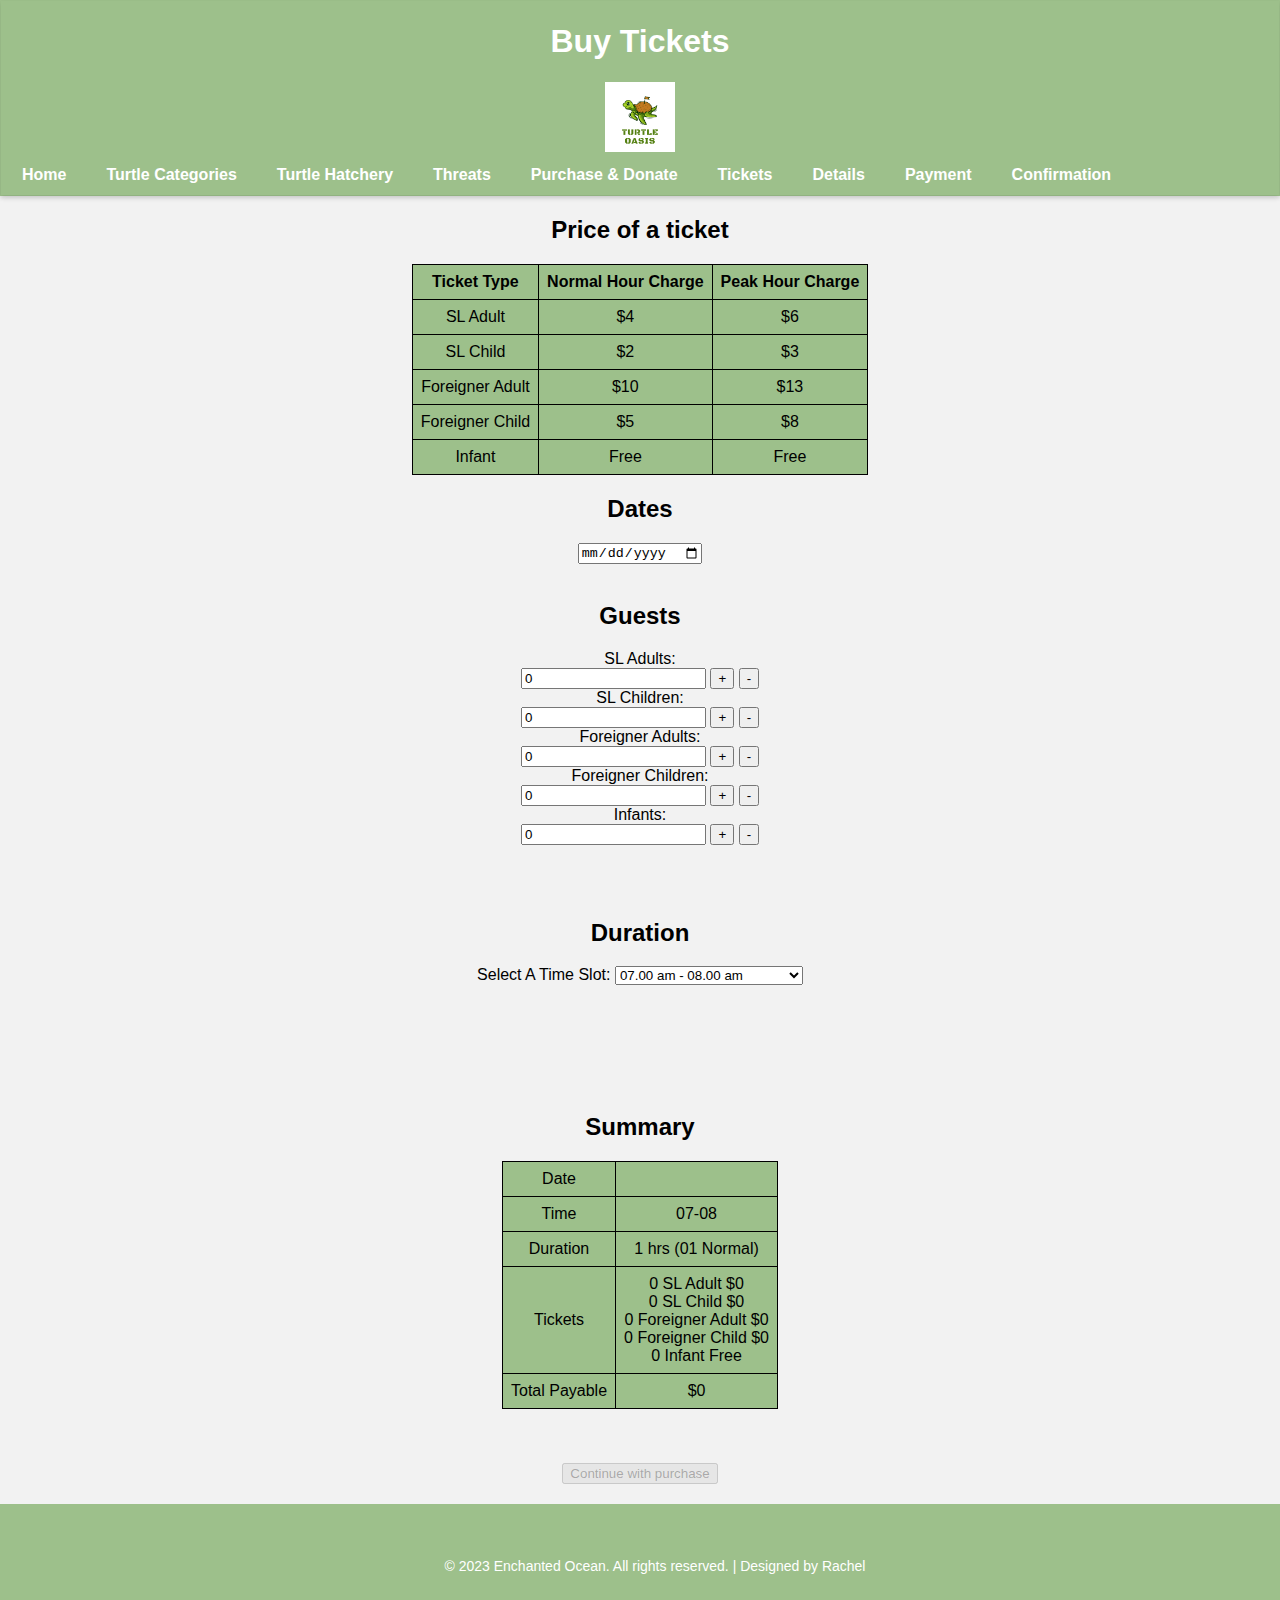
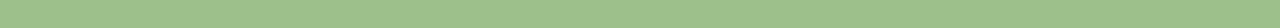
<file: Tickets.html>
<!DOCTYPE html>
<html lang="en">
<head>
  <meta charset="UTF-8">
  <meta name="viewport" content="width=device-width, initial-scale=1.0">
  <title>Tickets Page</title>
  <link rel="stylesheet" href="CSS/Tickets.css">
</head>
<body>
  <header>
      <body>
          <header>
          <h1>Buy Tickets</h1>

          
             
              <div class="logo">
                  <a href="index.html"><img src="images/Turtle Oasis Logo.png" alt="Logo"></a>
              </div>
              <nav>
                  <ul>
                      <li><a href="index.html"><b>Home</b></a></li>
                      <li><a href="Turtlecatergories.html"><b>Turtle Categories</b></a></li>
                      <li class="dropdown">
                          <a href="#"><b>Turtle Hatchery</b></a>
                          <div class="dropdown-content">
                              <a href="hikkaduwa.html"><b>Hikkaduwa</b></a>
                              <a href="#"><b>Kosgoda</b></a>
                              <a href="bentota.html"><b>Bentota</b></a>
                          </div>
                      </li>
                      <li><a href="threats.html"><b>Threats</b></a></li>
                      <li><a href="purchase and donate.html"><b>Purchase & Donate </b></a></li>
                      <li><a href="Tickets.html"><b>Tickets </b></a></li>
                      <li><a href="Details.html"><b>Details </b></a></li>
                      <li><a href="Payment.html"><b>Payment </b></a></li>
                      <li><a href="confirmation.html"><b>Confirmation </b></a></li>
                  </ul>
              </nav>
          </header>
      
  </header>

  <center>

  <section id="pricing">
    <h2>Price of a ticket</h2>
    <table>
      <tr>
        <th>Ticket Type</th>
        <th>Normal Hour Charge</th>
        <th>Peak Hour Charge</th>
      </tr>
      <tr>
        <td>SL Adult</td>
        <td>$4</td>
        <td>$6</td>
      </tr>
      <tr>
        <td>SL Child</td>
        <td>$2</td>
        <td>$3</td>
      </tr>
      <tr>
        <td>Foreigner Adult</td>
        <td>$10</td>
        <td>$13</td>
      </tr>
      <tr>
        <td>Foreigner Child</td>
        <td>$5</td>
        <td>$8</td>
      </tr>
      <tr>
        <td>Infant</td>
        <td>Free</td>
        <td>Free</td>
      </tr>
    </table>
  </section>

 
  <section id="dates">
 <h2>Dates</h2>
    <input type="date" id="visitDate">
  </section>
  <br>
  
<!-- HTML (index.html) -->
<section id="guests">
  <h2>Guests</h2>
  <div class="category">
    <label for="AdultSL">SL Adults:</label>
    <div class="input-container">
      <input type="number" id="AdultSL" min="0" value="0">
      <button class="increment">+</button>
      <button class="decrement">-</button>
    </div>
  </div>
  <div class="category">
    <label for="ChildSL">SL Children:</label>
    <div class="input-container">
      <input type="number" id="ChildSL" min="0" value="0">
      <button class="increment">+</button>
      <button class="decrement">-</button>
    </div>
  </div>
  <div class="category">
    <label for="foreignerAdults">Foreigner Adults:</label>
    <div class="input-container">
      <input type="number" id="foreignerAdults" min="0" value="0">
      <button class="increment">+</button>
      <button class="decrement">-</button>
    </div>
  </div>
  <div class="category">
    <label for="foreignerChilds">Foreigner Children:</label>
    <div class="input-container">
      <input type="number" id="foreignerChilds" min="0" value="0">
      <button class="increment">+</button>
      <button class="decrement">-</button>
    </div>
  </div>
  <div class="category">
    <label for="infants">Infants:</label>
    <div class="input-container">
      <input type="number" id="infants" min="0" value="0">
      <button class="increment">+</button>
      <button class="decrement">-</button>
    </div>
  </div>
</section>

<br><br><br>
  <section id="duration">
    <h2>Duration</h2>
    <label for="timeSlot">Select A Time Slot:</label>
    <select id="timeSlot">
      <option value="07-08">07.00 am - 08.00 am</option>
      <option value="08-09">08.00 am - 09.00 am</option>
      <option value="09-10">09.00 am - 10.00 am (Peak)</option>
      <option value="10-11">10.00 am - 11.00 am (Peak)</option>
      <option value="11-12">11.00 am - 12.00 pm (Peak)</option>
      <option value="12-01">12.00 pm - 01.00 pm (Peak)</option>
      <option value="01-02">01.00 pm - 02.00 pm</option>
      <option value="02-03">02.00 pm - 03.00 pm (Peak)</option>
      <option value="03-04">03.00 pm - 04.00 pm (Peak)</option>
      <option value="04-05">04.00 pm - 05.00 pm (Peak)</option>
      <option value="05-06">05.00 pm - 06.00 pm (Peak)</option>
    </select>
  </section>
  <br><br><br>

  <br><br><br>
  <section id="summary">
    <h2>Summary</h2>
    <table>
      <tr>
        <td>Date</td>
        <td id="summaryDate"></td>
      </tr>
      <tr>
        <td>Time</td>
        <td id="summaryTime"></td>
      </tr>
      <tr>
        <td>Duration</td>
        <td id="summaryDuration"></td>
      </tr>
      <tr>
        <td>Tickets</td>
        <td id="summaryTickets"></td>
      </tr>
      <tr>
        <td>Total Payable</td>
        <td id="summaryTotal"></td>
      </tr>
    </table>
    <br><br><br>
    <button id="continueButton" disabled>Continue with purchase</button>
  </section>
</div></div></center></div>

  <script src="Tickets.js"></script>
</body>

<footer>
  <div class="container">
    <p>&copy; 2023 Enchanted Ocean. All rights reserved. | Designed by Rachel</p>
  </div>
</footer>
</html>
</file>
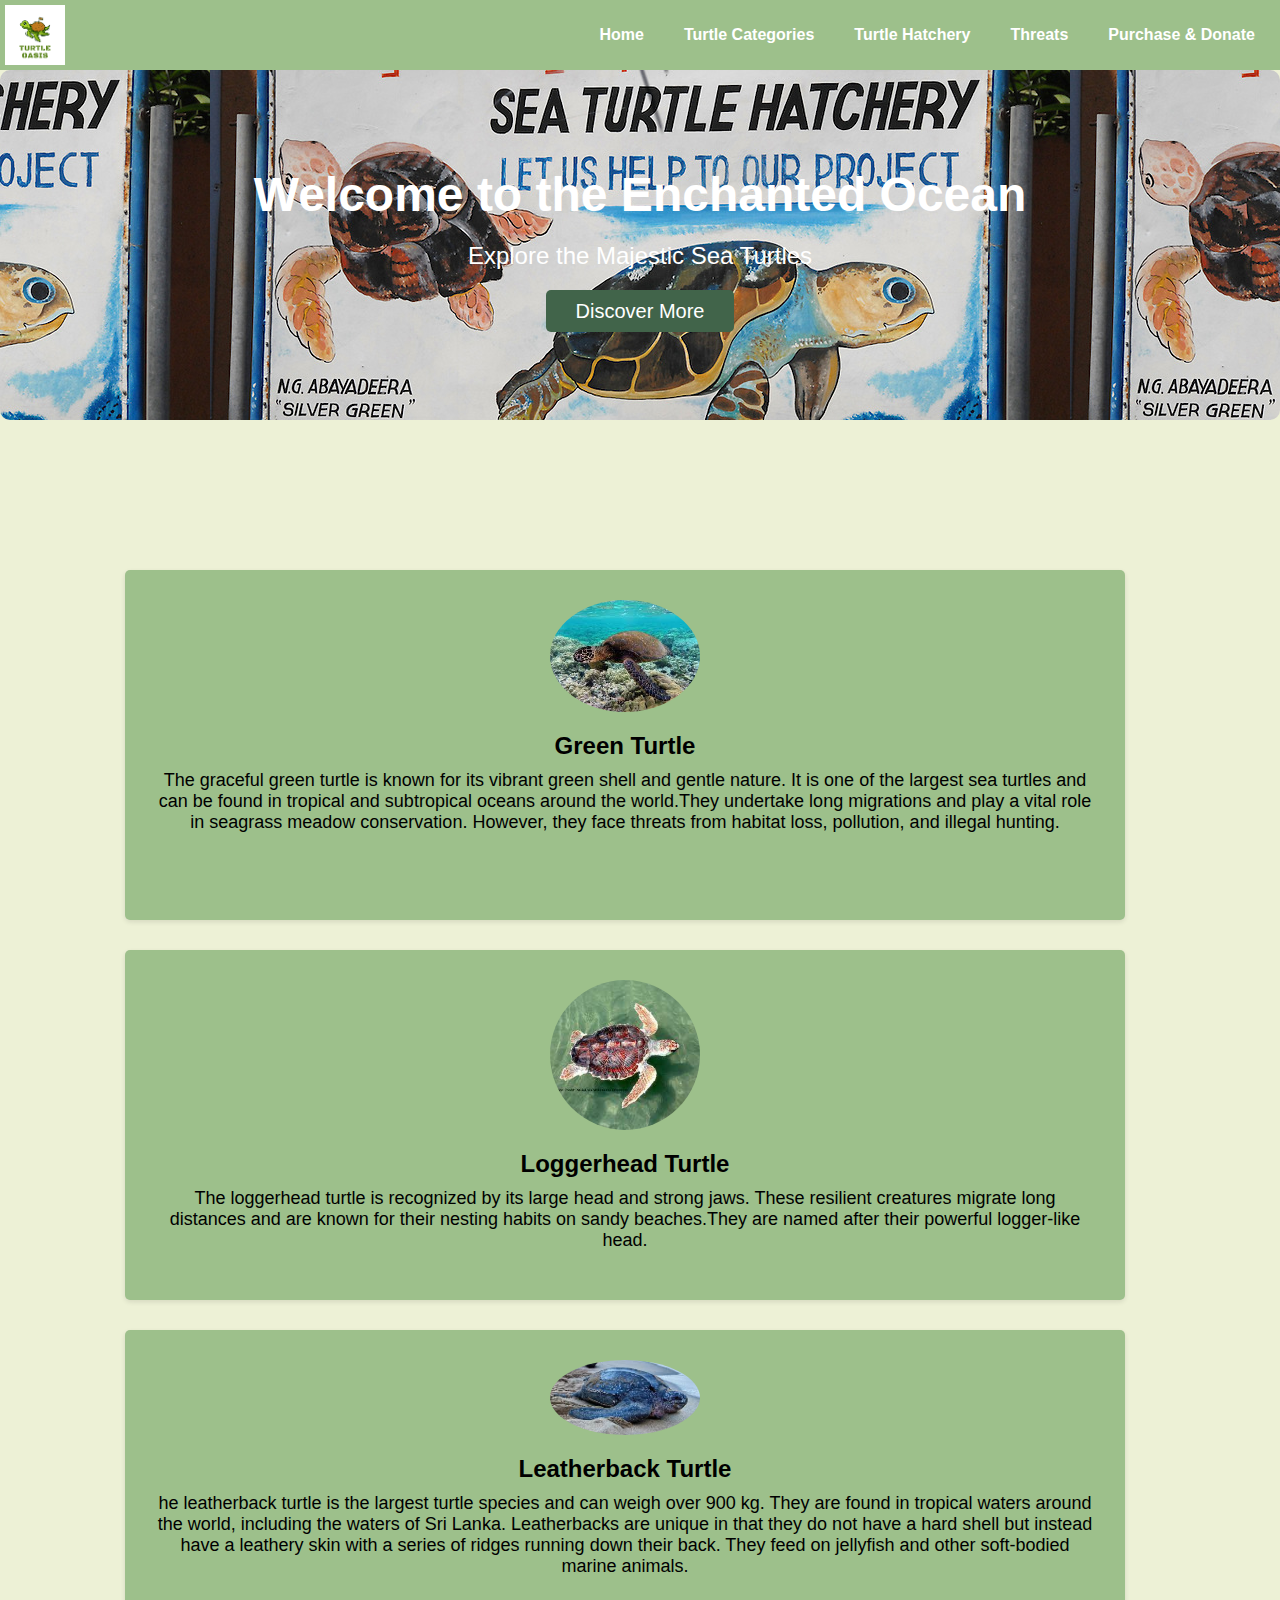
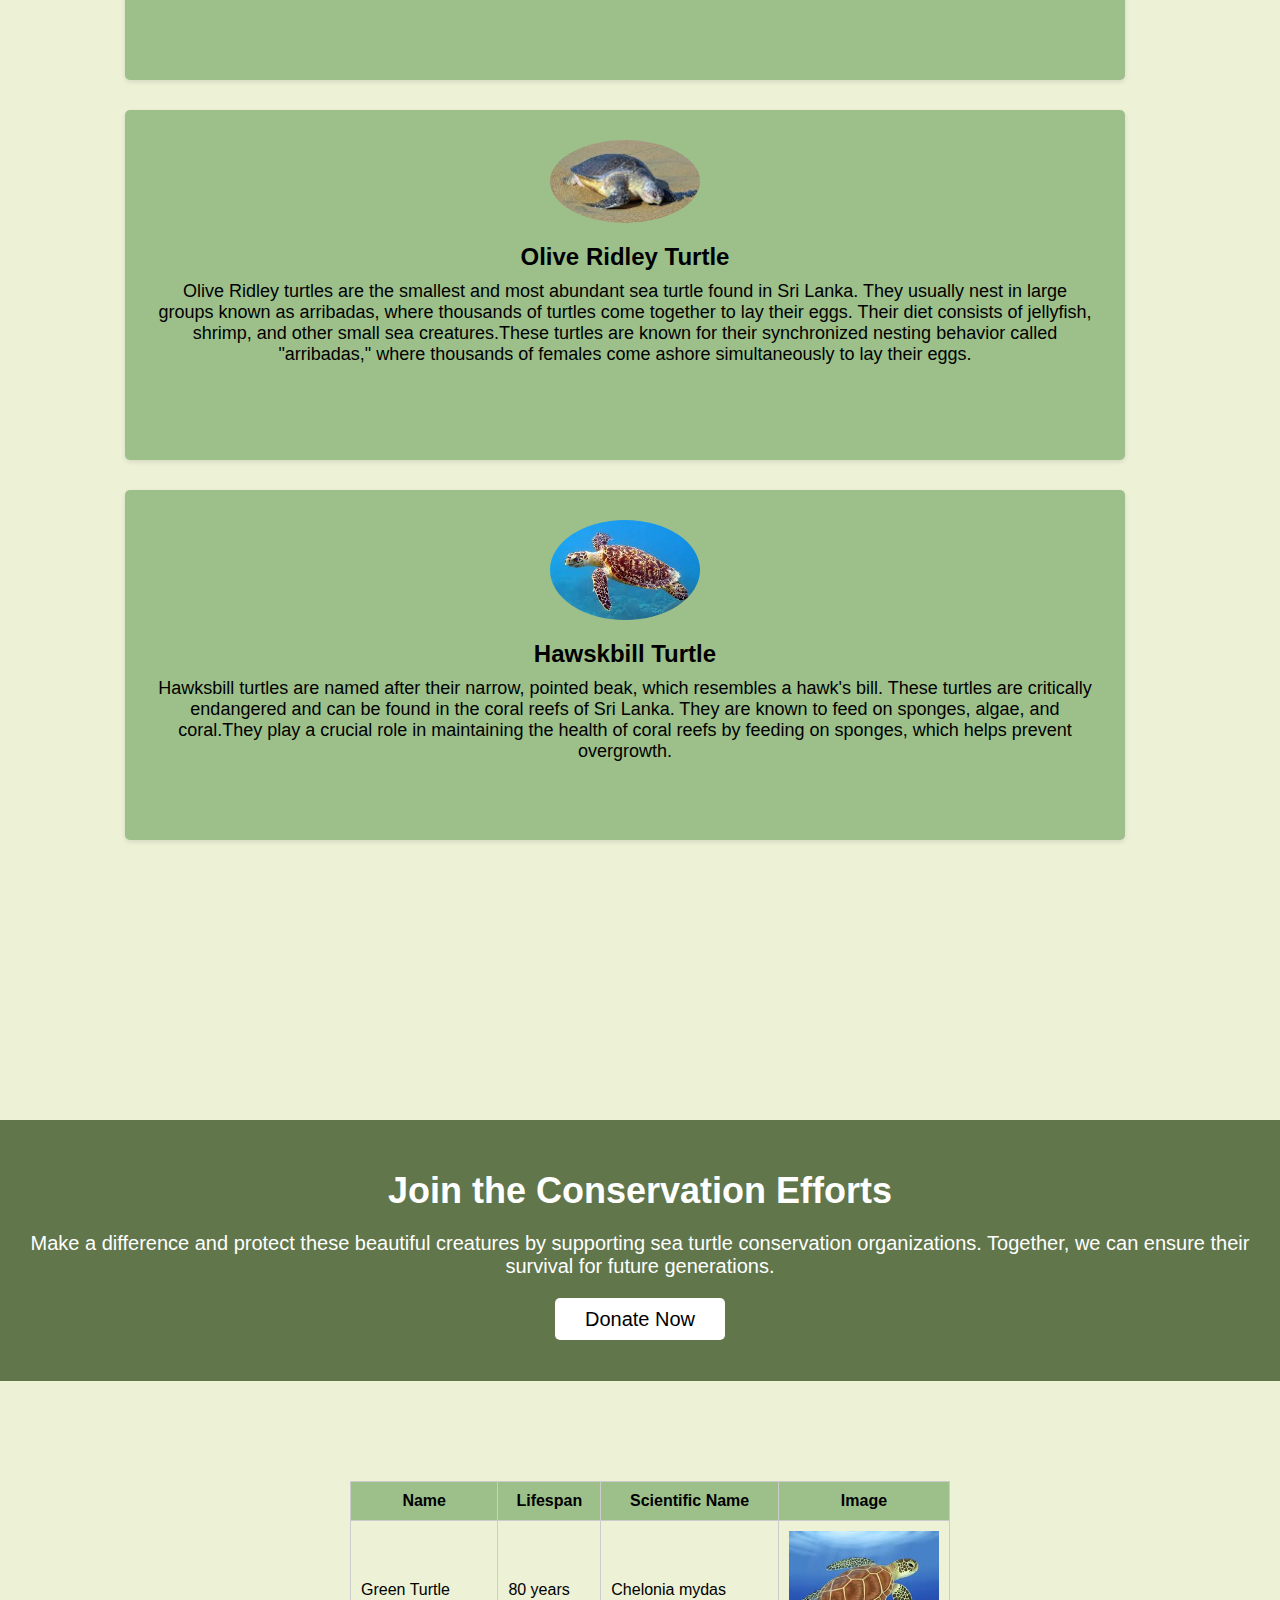
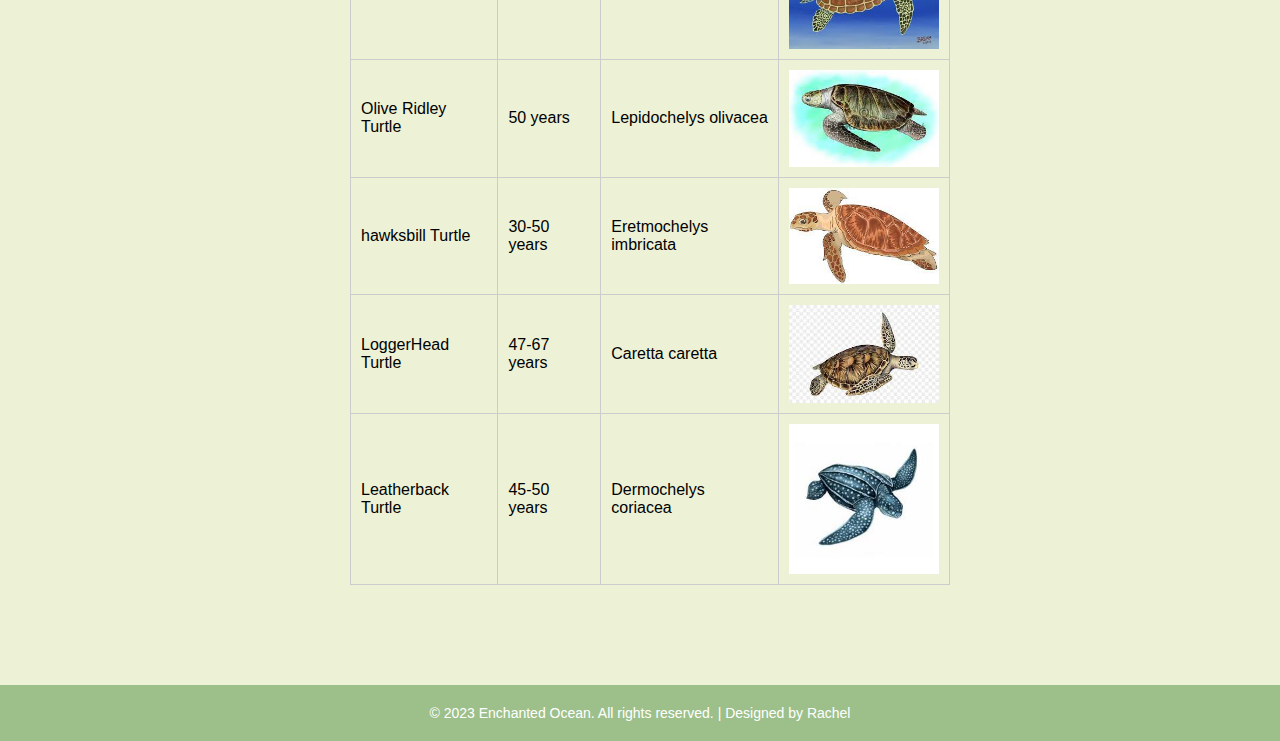
<file: Turtlecatergories.html>
<html>
<head>
    <meta charset="UTF-8"> <!--to ensure that the browser can correctly interpret and display the text on the web page.-->
    <meta name="viewport" content="width=device-width, initial-scale=1.0"> <!--to make the web pages responsive and adaptable to various screen sizes-->
    <meta name="keywords" content="Sea Turtles, Nature, Sea, Animals"> <!--Keywords for search engines-->
    <meta name="author" content="Rachel"> <!--Author of the webpage-->
	<title>Homepage</title>
    <link rel="icon" type="image/x-icon" href="Pictures/Logo1.png"> <!--Favicon img next to the title-->
	<link rel="stylesheet" type="text/css" href="CSS/catergory.css">
</head> 
<body>
	<header>
		<div class="logo">
			<a href="index.html"><img src="images/Turtle Oasis Logo.png" alt="Logo"></a>
		</div>
		<nav>
			<ul>
				<li><a href="index.html"><b>Home</b></a></li>
				<li><a href="Turtlecatergories.html"><b>Turtle Categories</b></a></li>
				<li class="dropdown">
					<a href="#"><b>Turtle Hatchery</b></a>
					<div class="dropdown-content">
						<a href="hikkaduwa.html"><b>Hikkaduwa</b></a>
						<a href="kosgoda.html"><b>Kosgoda</b></a>
						<a href="bentota.html"><b>Bentota</b></a>
					</div>
				</li>
				<li><a href="threats.html"><b>Threats</b></a></li>
				<li><a href="purchase and donate.html"><b>Purchase & Donate </b></a></li>
        
			</ul>
		</nav>
	</header>
	<main>
		<body>
			<main>
				<section class="hero">
					<div class="hero-content">
						<h1>Welcome to the Enchanted Ocean</h1>
						<p>Explore the Majestic Sea Turtles</p>
						<a href="#turtle-section" class="btn">Discover More</a>
					</div>
				</section>
				
				<section id="turtle-section" class="turtle-info">
					<div class="container">
						<div class="turtle-card">
							<img src="images/green.jpg" alt="Green Turtle">
							<h2>Green Turtle</h2>
							<p>The graceful green turtle is known for its vibrant green shell and gentle nature. It is one of the largest sea turtles and can be found in tropical and subtropical oceans around the world.They undertake long migrations and play a vital role in seagrass meadow conservation. However, they face threats from habitat loss, pollution, and illegal hunting.</p>
						</div>
						
						<div class="turtle-card">
							<img src="images/logger.jpg" alt="Loggerhead Turtle">
							<h2>Loggerhead Turtle</h2>
							<p>The loggerhead turtle is recognized by its large head and strong jaws. These resilient creatures migrate long distances and are known for their nesting habits on sandy beaches.They are named after their powerful logger-like head. </p>
						</div>
						
						<div class="turtle-card">
							<img src="images/leather.jpg" alt="Leatherback Turtle">
							<h2>Leatherback Turtle</h2>
							<p>he leatherback turtle is the largest turtle species and can weigh over 900 kg. They are found in tropical waters around the world, including the waters of Sri Lanka. Leatherbacks are unique in that they do not have a hard shell but instead have a leathery skin with a series of ridges running down their back. They feed on jellyfish and other soft-bodied marine animals.</p>
						</div>

						<div class="turtle-card">
							<img src="images/olive.jpg" alt="Olive Ridley Turtle">
							<h2>Olive Ridley Turtle</h2>
							<p>Olive Ridley turtles are the smallest and most abundant sea turtle found in Sri Lanka. They usually nest in large groups known as arribadas, where thousands of turtles come together to lay their eggs. Their diet consists of jellyfish, shrimp, and other small sea creatures.These turtles are known for their synchronized nesting behavior called "arribadas," where thousands of females come ashore simultaneously to lay their eggs. </p>
						</div>

						<div class="turtle-card">
							<img src="images/hawksbill.jpg" alt="hawksbill Turtle">
							<h2>Hawskbill Turtle</h2>
							<p>Hawksbill turtles are named after their narrow, pointed beak, which resembles a hawk's bill. These turtles are critically endangered and can be found in the coral reefs of Sri Lanka. They are known to feed on sponges, algae, and coral.They play a crucial role in maintaining the health of coral reefs by feeding on sponges, which helps prevent overgrowth. </p>
						</div>
					</div>
				</section>

				<section class="container">
					<div class="map">
						<iframe src="https://www.google.com/maps/embed?pb=!1m18!1m12!1m3!1d12094.814155942698!2d-73.97124807551025!3d40.78306084117406!2m3!1f0!2f0!3f0!3m2!1i1024!2i768!4f13.1!3m3!1m2!1s0x0%3A0x0!2zMTPCsDQwJzQ1LjMiTiA3M8KwMTQnMDkuOCJX!5e0!3m2!1sen!2sus!4v1552464046199" width="300" height="200" frameborder="0" style="border:0" allowfullscreen></iframe>
					</div>
				
				<section class="call-to-action">
					<div class="container">
						<h2>Join the Conservation Efforts</h2>
						<p>Make a difference and protect these beautiful creatures by supporting sea turtle conservation organizations. Together, we can ensure their survival for future generations.</p>
						<a href="#purchase and donate.html" class="btn">Donate Now</a>
					</div>
				</section>
				
				<table>
					<thead>
					  <tr>
						<th>Name</th>
						<th>Lifespan</th>
						<th>Scientific Name</th>
						<th>Image</th>
					  </tr>
					</thead>
					<tbody>
					  <tr>
						<td>Green Turtle</td>
						<td>80 years</td>
						<td>Chelonia mydas</td>
						<td><img src="images/green2.jpg" alt="Turtle 1"></td>
					  </tr>
					  <tr>
						<td>Olive Ridley Turtle</td>
						<td>50 years</td>
						<td>Lepidochelys olivacea</td>
						<td><img src="images/olive2.jpg" alt="Turtle 2"></td>
					  </tr>
					  <tr>
						<td>hawksbill Turtle</td>
						<td>30-50 years</td>
						<td>Eretmochelys imbricata</td>
						<td><img src="images/hawksbill2.jpg" alt="Turtle 3"></td>
					  </tr>
					  <tr>
						<td>LoggerHead Turtle</td>
						<td>47-67 years</td>
						<td>Caretta caretta</td>
						<td><img src="images/logger2.jpg" alt="Turtle 4"></td>
					  </tr>
					  <tr>
						<td>Leatherback Turtle</td>
						<td>45-50 years</td>
						<td>Dermochelys coriacea</td>
						<td><img src="images/leather2.jpg" alt="Turtle 5"></td>
					  </tr>
					</tbody>
				  </table>
				
				
			</main>
				
				<footer>
					<div class="container">
						<p>&copy; 2023 Enchanted Ocean. All rights reserved. | Designed by Rachel</p>
					</div>
				</footer>
			</main>
		</body>
		  </html>
	</main>
		


</html>
</file>
<file: CSS/bentota.css>
* {
	box-sizing: border-box;
	margin: 0;
	padding: 0;
}

html{
	scroll-behavior: smooth;
}

body {
	
	font-family:Arial, Helvetica, sans-serif;
    background-color:#EDF1D6;

}

header {
	background-color: #9DC08B;
	padding: 5px;
	display: flex;
	margin-bottom: 50px;
	height: 5px;
    justify-content: space-between;
	align-items: center;
	box-shadow: 0 2px 5px , #285430(0,0,0,0.1);
	background-color: #9DC08B;
	padding: 30px;
	text-align: center;
  
}

nav ul {
	list-style: none;
	margin: 0;
	padding: 0;
	display: flex;
}

nav ul li {
	margin: 0 10px;
}

nav ul li a {
	color: #fff;
	text-decoration: none;
	padding: 10px;
	display: block;
}

nav ul li a:hover {
	background-color: #40513B;
	color: #fff;
}

.dropdown {
	position: relative;
}

.dropdown-content {
	display: none;
	position: absolute;
	top: 100%;
	left: 0;
	background-color: #40513B;
	box-shadow: 0 2px 5px #8cb7d1(0,0,0,0.1);
	z-index: 1;
}

.dropdown:hover .dropdown-content {
	display: block;
	background-color: #9DC08B;
}

.logo img {
	max-width: 60px;
	height: auto;
}

header {
	background-color: #9DC08B;
	padding: 30px;
	text-align: center;
  }
  
  h1 {
	font-size: 36px;
	margin-bottom: 10px;
	margin-top: 30px;
	margin-left: 450px;
	color: #61764B;
    text-shadow: 2px 2px 4px rgba(0, 0, 0, 0.3);
  }
  
  img {
	width: 800px;
	height: 400px;
	margin-left:250px;
	margin-bottom: 100px;
	border-radius: 10px;
	box-shadow: 0 0 10px rgba(0, 0, 0, 0.2);
  }
  
  .section1 {
	background-color: #7D8F69;
	padding: 40px;
	
  }

  .section1 img {
	width: 600px;
	height: auto;
	margin-bottom: 30px;
	border-radius: 10px;
	box-shadow: 0 0 10px rgba(0, 0, 0, 0.2);
}
  
  .section2 {
	background-color: #A9AF7E;
	padding: 40px;
  }

  .section2 img {
	width: 600px;
	height: auto;
	margin-bottom: 30px;
	border-radius: 10px;
	box-shadow: 0 0 10px rgba(0, 0, 0, 0.2);
}
  
  .section3 {
	background-color: #E6E5A3;
	padding: 40px;
  }

  .section3 img {
	width: 600px;
	height: auto;
	margin-bottom: 30px;
	border-radius: 10px;
	box-shadow: 0 0 10px rgba(0, 0, 0, 0.2);
}
  
  .container {
	border: 2px solid #FFFFFF;
	border-radius: 10px;
	padding: 20px;
  }
  
  h2 {
	color: #333333;
	font-size: 24px;
	margin-bottom: 10px;
  }
  
  p {
	color: #555555;
	line-height: 1.5;
	margin-bottom: 20px;
  }

  
  .footer {
	background-color: #9DC08B;
	color: #fff;
	text-align: center;
	padding: 20px 0;
  }
  
  .footer p {
	font-size: 14px;
  }

  @media screen and (max-width: 768px) {
	header {
	  padding: 20px;
	  text-align: center;
	  height: 500px;
	}
  
	.logo img {
	  max-width: 100px;
	  height: auto;
	  align-items: center;
	}
  
	nav {
	  display: flex;
	  justify-content: center;
	  align-items: center;
	  margin-top: 20px;
	}
  
	nav ul {
	  flex-direction: column;
	  text-align: center;
	}
  
	nav ul li {
	  margin: 10px 0;
	}
}
  
@media screen and (max-width: 768px) {
	h1 {
		font-size: 24px;
		margin-left: 20px;
		margin-right: 20px;
		text-align: center;
		
	}

	img {
		margin-left: 20px;
		margin-right: 20px;
		width: 425px;
		height: 300px;
	}
}

@media screen and (max-width: 768px) {
	.section1 {
		padding: 20px;
	}

	.section1 h2 {
		font-size: 20px;
	}

	.section1 p {
		font-size: 14px;
	}

	.section1 img {
		margin-left: 20px;
		margin-right: 20px;
		margin-bottom: 20px;
		width:350px;
	}
}

@media screen and (max-width: 768px) {
	.section2 {
		padding: 20px;
	}

	.section2 h2 {
		font-size: 20px;
	}

	.section2 p {
		font-size: 14px;
	}

	.section2 img {
		margin-left: 20px;
		margin-right: 20px;
		margin-bottom: 20px;
		width:350px;
	}
}

@media screen and (max-width: 768px) {
	.section3 {
		padding: 20px;
	}

	.section3 h2 {
		font-size: 20px;
	}

	.section3 p {
		font-size: 14px;
	}

	.section3 img {
		margin-left: 20px;
		margin-right: 20px;
		margin-bottom: 20px;
		width:350px;
	}
}
</file>
<file: CSS/Payment.css>
body {
  font-family: Arial, sans-serif;
  background-color: #f2f2f2;
  margin: 0;
  padding: 0;
}

header {
  background-color: #9DC08B;
  color: #fff;
  text-align: center;
  padding: 1px;
  box-shadow: 0 2px 5px rgba(0, 0, 0, 0.1);
}

.logo img {
  max-width: 70px;
  height: auto;
}

nav ul {
  list-style: none;
  margin: 0;
  padding: 0;
  display: flex;
}

nav ul li {
  margin: 0 10px;
}

nav ul li a {
  color: #fff;
  text-decoration: none;
  padding: 10px;
  display: block;
}

nav ul li a:hover {
  background-color: #40513B;
  color: #fff;
}

.dropdown {
  position: relative;
}

.dropdown-content {
  display: none;
  position: absolute;
  top: 100%;
  left: 0;
  background-color: #40513B;
  box-shadow: 0 2px 5px rgba(0, 0, 0, 0.1);
  z-index: 1;
}

.dropdown:hover .dropdown-content {
  display: block;
  background-color: #9DC08B;
}

main {
    max-width: 600px;
    margin: 0 auto;
    padding: 20px;
}




  
 /* Center the payment container */
.payment-container {
  display: flex;
  justify-content: center;
  align-items: center;
  height: 100vh;
  margin-left: 100px
  ;
}

/* Style the payment form */
.payment-form {
  margin-right: 50px; /* Add some spacing between form and summary */
  background-color: #9DC08B; 
  width: 500px;
  height: 350px;
}


.payment-form label,
.payment-form input {
  display: block; /* Display each label and input on a new line */
  margin-bottom: 10px; /* Add spacing between each field */
}

table {
  border-collapse: collapse;
  max-width: 80%;
 
background-color: #9DC08B;
}

th, td {
  border: 1px solid black;
  padding: 8px;
  text-align: center;
}

.title-box {
  text-align: center;
  margin-bottom: 20px;
}

.summary {
  border: 1px solid #397e42;
  padding: 20px;
  max-width: 70%;
  background-color: #f5f5f5;
  margin-left: 600px;
}

.charge-summary {
  font-size: 18px;
  font-weight: bold;
  margin-top: 10px;
}

.btn {
  text-align: center;
  margin-top: 20px;
}

.hero-btn {
  display: inline-block;
  background-color: #4CAF50;
  
  color: rgb(56, 139, 70);
  padding: 10px 20px;
  text-align: center;
  text-decoration: none;
  font-size: 16px;
  border-radius: 5px;
  transition: background-color 0.3s;
}

.hero-btn:hover {
  background-color: #45a049;
  
}

/* Style the "Pay" button */
#payButton {
  margin-top: 20px;
  background-color: #3c8f5b;
  color: #fff;
  border: none;
  padding: 10px 20px;
  border-radius: 5px;
  font-size: 16px;
  cursor: pointer;
}

#payButton:disabled {
  background-color: #ccc;
  cursor: not-allowed;
}

footer {
	background-color: #9DC08B;
	color: #fff;
	text-align: center;
	padding: 20px 0;
  margin-top: 20px;
  }
  
  footer p {
	font-size: 14px;
  }


/* Media queries for responsiveness */
@media (max-width: 768px) {
  /* Adjust styles for smaller screens */
  .summary {
    max-width: 100%;
    margin-left: 0;
  }
}

@media only screen and (max-width: 768px) {
	header {
	  flex-direction: column;
	  padding: 10px;
	}
  
	nav ul {
	  flex-direction: column;
	  align-items: center;
	}
  
	nav ul li {
	  margin: 10px 0;
	}
  
	.dropdown {
	  position: relative;
	}
  
	.dropdown-content {
	  display: none;
	  position: static;
	  background-color: transparent;
	  box-shadow: none;
	}
  
	.dropdown:hover .dropdown-content,
	.dropdown:focus-within .dropdown-content {
	  display: block;
	  background-color: #9DC08B;
	}
  
	.logo img {
	  max-width: 40px;
	}
  }
  
  @media only screen and (max-width: 767px) {
	.banner-title {
	  font-size: 18px;
	  top: 30%;
	  text-align: center;
	  display: flex;

	}
  }

  /* Media query for screens smaller than 768px */
@media (max-width: 768px) {
  .payment-container {
    flex-direction: column; /* Stack elements vertically on smaller screens */
    align-items: center; /* Center horizontally */
  }

  .payment-form {
    margin-right: 100px; 
    margin-top: 1300px;
    margin-bottom: 20px; /* Add margin at the bottom */
    width: 400px; /* Make the form wider */
    height: 400px; /* Allow height to adjust based on content */
  }

  .summary-table {
    width: 400px; /* Make the summary table wider */
    height: 400px; /* Allow height to adjust based on content */
    margin-bottom: 800px;
    margin-right: 70px;
  }
  
  #payButton {
    margin-top: 20px;
  }
}

@media (max-width: 768px) {
  footer {
    padding: 10px 0; /* Adjust padding for smaller screens */
    margin-top: 500px; /* Adjust margin for smaller screens */

  }
  
  footer p {
    font-size: 12px; /* Adjust font size for smaller screens */
  }
}
</file>
<file: Details.css>
body {
    font-family: Arial, sans-serif;
    background-color: #f2f2f2;
    margin: 0;
    padding: 0;
}

header {
    background-color: #9DC08B;
    color: #fff;
    text-align: center;
    padding: 20px;
    box-shadow: 0 2px 5px rgba(0, 0, 0, 0.1);
}

.logo img {
    max-width: 60px;
    height: auto;
}

nav ul {
    list-style: none;
    margin: 0;
    padding: 0;
    display: flex;
}

nav ul li {
    margin: 0 10px;
}

nav ul li a {
    color: #fff;
    text-decoration: none;
    padding: 10px;
    display: block;
}

nav ul li a:hover {
    background-color: #40513B;
    color: #fff;
}

.dropdown {
    position: relative;
}

.dropdown-content {
    display: none;
    position: absolute;
    top: 100%;
    left: 0;
    background-color: #40513B;
    box-shadow: 0 2px 5px rgba(0, 0, 0, 0.1);
    z-index: 1;
}

.dropdown:hover .dropdown-content {
    display: block;
    background-color: #9DC08B;
}


main {
    padding: 2rem;
}
/* Category Styles */
.category {
	font-size: 20px;
	color: black;
}

.details-and-summary {
  display: flex;
  justify-content: space-between; /* Spread the elements across the available space */
  align-items: flex-start;
  margin-left: 20px;
}

.details-form {
  background-color: #9DC08B;
  padding: 40px;
  border-radius: 10px;
  width: 40%;
}

.summary-container {
  background-color: #f5f5f5;
  padding: 20px;
  border: 1px solid #ccc;
  border-radius: 5px;
  box-shadow: 0 2px 5px rgba(0, 0, 0, 0.1);
  width: 40%;

}


.details-form h2 {
  font-size: 20px;
  margin-bottom: 20px;
}

.details-form label {
  font-size: 20px;
  margin-bottom: 10px;
  display: block;
}

.details-form input,
.details-form select {
  width: 400px;
  padding: 10px;
  font-size: 14px;
  border: 1px solid #ccc;
  border-radius: 5px;
  margin-bottom: 20px;
}

.details-form button {
  display: inline-block;
  padding: 10px 20px;
  background-color: #0074D9;
  color: white;
  font-size: 16px;
  border: none;
  border-radius: 5px;
  cursor: pointer;
  transition: background-color 0.3s ease;
}

.details-form button:disabled {
  background-color: #ccc;
  cursor: not-allowed;
}

.details-form button:hover {
  background-color: #0056b3;
}

/* Summary Table Styles */
#summary h2 {
  margin-top: 20px;
  font-size: 35px;
}

#summary table {
  font-size: 20px;
  border-collapse: collapse;
  width: 100%;
}

#summary th,
#summary td {
  border: 1px solid #000000;
  padding: 8px;
  text-align: left;
}

#summary th {
  background-color: #010101;
  color: white;
}

/* Continue Button Styles */
#continueButton {
  display: inline-block;
  padding: 10px 20px;
  background-color: #567952;
  color: white;
  font-size: 16px;
  border: none;
  cursor: pointer;
  text-decoration: none;
  transition: background-color 0.3s ease;
}

#continueButton:hover {
  background-color: #537c3b;
}

footer {
	background-color: #9DC08B;
	color: #fff;
	text-align: center;
	padding: 20px 0;
  margin-top: 20px;
  }
  
  footer p {
	font-size: 14px;
  }


@media only screen and (max-width: 768px) {
    header {
      flex-direction: column;
      padding: 10px;
    }
    
    nav ul {
      flex-direction: column;
      align-items: center;
    }
    
    nav ul li {
      margin: 10px 0;
    }
    
    .dropdown {
      position: relative;
    }
    
    .dropdown-content {
      display: none;
      position: static;
      background-color: transparent;
      box-shadow: none;
    }
    
    .dropdown:hover .dropdown-content,
    .dropdown:focus-within .dropdown-content {
      display: block;
      background-color: #9DC08B;
    }
    
    .logo img {
      max-width: 40px;
    }
    }
    
     /* Styles for screens with a maximum width of 768px or less */
    
      /* Adjust the styles as needed */
      .details-and-summary {
        flex-direction: column;
        align-items: stretch;
      margin-right: 80px;
       margin-left: 20px;
      }
    
      .details-form,
      .summary-container {
        width: 100%;
        margin-right: 20px;
        
      }
  
      @media (max-width: 768px) {
        .details-form input,
        .details-form select {
          width: 100%; /* Use percentage width for responsiveness */
          padding: 8px; /* Adjust padding for smaller screens */
          margin-bottom: 10px; /* Adjust margin for smaller screens */
        }
      }
    
      @media (max-width: 768px) {
        footer {
          padding: 10px 0; /* Adjust padding for smaller screens */
          margin-top: 100px; /* Adjust margin for smaller screens */
        }
        
        footer p {
          font-size: 12px; /* Adjust font size for smaller screens */
        }
      }
</file>
<file: CSS/hikkaduwa.css>
* {
	box-sizing: border-box;
	margin: 0;
	padding: 0;
}

html{
	scroll-behavior: smooth;
}

body {
	
	font-family:Arial, Helvetica, sans-serif;
    background-color:#EDF1D6;
    
}

header {
	background-color: #9DC08B;
	padding: 5px;
	display: flex;
	justify-content: space-between;
	align-items: center;
	box-shadow: 0 2px 5px , #285430(0,0,0,0.1);
  
}

nav ul {
	list-style: none;
	margin: 0;
	padding: 0;
	display: flex;
}

nav ul li {
	margin: 0 10px;
}

nav ul li a {
	color: #fff;
	text-decoration: none;
	padding: 10px;
	display: block;
}

nav ul li a:hover {
	background-color: #40513B;
	color: #fff;
}

.dropdown {
	position: relative;
}

.dropdown-content {
	display: none;
	position: absolute;
	top: 100%;
	left: 0;
	background-color: #40513B;
	box-shadow: 0 2px 5px #8cb7d1(0,0,0,0.1);
	z-index: 1;
}

.dropdown:hover .dropdown-content {
	display: block;
	background-color: #9DC08B;
}

.logo img {
	max-width: 60px;
	height: auto;
   
}

.banner {
	background-image: url(/images/hikkyback.jpg);
	background-repeat: no-repeat;
	background-size: cover;
	position: relative;
	overflow: hidden;
	margin-left: 1000px;
	width:200px; 
	height: 400px; 
}

    .description {
    margin-left: 20px;
    padding: 10px;
    border: 1px solid #609966;
    border-radius: 5px;
    width: 1000px;
    height: 400px;
  }

  .description {
    background-color: #9DC08B;
    padding: 40px;
    border-radius: 13px;
    margin-bottom: 40px;
    }
    
    .description-content {
    max-width: 800px;
    margin: 0 auto;
    }
    
    .description h2 {
    font-size: 28px;
    margin-bottom: 20px;
    color: #333;
    }

    .description p {
      font-size: 18px;
      line-height: 1.5;
      margin-bottom: 20px;
      }

.turtle-population {
	margin: 0 auto;
	padding: 50px;
	text-align: center;
}

.turtle-population h2 {
		color: #000;
}

.description {
	color: #000;
	max-width: 800px;
	margin: 0 auto;
	padding: 20px;
	margin-bottom: 100px;
	text-align: justify;
}


h1 {
	font-size: 36px;
	margin-bottom: 10px;
	margin-top: 30px;
	margin-left: 450px;
	
	color: #61764B;
	text-shadow: 2px 2px 4px rgba(0, 0, 0, 0.3);
  }
  
  img {
	width: 900px;
	height: 400px;
	margin-top: 20px;
	margin-left: 200px;
	border-radius: 10px;
	box-shadow: 0 0 10px rgba(0, 0, 0, 0.2);
  }
  

.image {
	padding-left: 5rem;
	align-items: center;
	margin-top: 70px;
	border: 1px solid #609966(255, 255, 255);
	margin-bottom: 70pxpx;
	width: 200px;
	
}

.image img {
	width: 100%;
	max-width: 200px;
	height: auto;
	padding: 2rem;
	
}

  .container {
	display: flex;
	align-items: center;
	justify-content: center;
	margin-top: 150px;
  }
  
  img {
	max-width: 500%
  }
  
  .image {
	padding-left: 3px;
  }
  
  .text {
	font-size: 12px;
	padding-left: 20px;
	border: 1px solid #609966;
    border-radius: 60px;
  }

  .hero p {
	font-size: 24px;
	margin-bottom: 30px;
  }
  
  h1 {
	text-align: center;
	margin-top: 50px;
	color: #333;
  }
  
  p {
	text-align: center;
	margin-top: 20px;
	color: #666;
  }
  
  button {
	background-color: #4e8350;
	color: #fff;
	border: none;
	padding: 12px 20px;
	font-size: 16px;
	cursor: pointer;
	border-radius: 5px;
	margin-top: 30px;
	display: block;
	margin: 0 auto;
	transition: background-color 0.2s ease-in-out;
  }
  
  button:hover {
	background-color: #45a049;
  }

  
 
 .you-will-also-like {
	background-color:#EDF1D6;
	text-align: center;
	padding:60px;
	margin-top: 120px;
	
	
}

.you-will-also-like h2 {
	font-size: 27px;
	font-weight: bold;
	color:#000
}

.boxes {
	display: flex;
	justify-content: space-between;
	align-items: center;
	margin-top: 50px;
	gap: 20px;
}

.box {
	width: 30%;
	max-width: 300px;
	height: 300px;
	background-image: url('/images/observe.jpg');
	background-color:#40513B ;
	box-shadow: 0 2px 5px #57754e(0,0,0,0.1);
	overflow: hidden;
	position: relative;
}



.box img {
	width: 300px;
	height: 200px;

}

.bordered-image {
    border: 0px solid #40513B;
    border-radius: 5px;
    padding: 5px;
}

.description-box {
	position: absolute;
    background-color: #40513B(0,0,0,0.8);
	padding: 20px;
	color: #fff;
	text-align: center;
	opacity: 0;
	font-size: 30px;
	transition: opacity 0.2s ease-in-out;
}

.box:hover .description-box {
opacity: 1;
}

.description-box p {
margin: 0;
font-size: 15px;
line-height: 1.2;
padding: 10px;
}

.container {
	display: flex;
	align-items: flex-start;
	margin-top: 100px;
  }
  
  
  .container-leave {
	display: flex;
	justify-content: space-between;
	width: 800px; 
	margin: 0 auto; 
  }
  
  .map {
	text-align: left;
	width: 600px; 
	height: 600px;
	margin-top: 50px;
	margin-left: 100px;
  }
  form {
	width: 400px; 
  }  
  

  .input-group {
	margin-bottom: 10px; 
  }

  .label {
	display: block;
	font-weight: bold;
	margin-bottom: 5px; 
  }

  .input {
	width: 100%; 
	padding: 5px;
  }

  .message {
	width: 100%; 
	height: 100px; 
	padding: 5px;
  }

  .submit-btn {
	background-color: #4CAF50;
	color: white;
	border: none;
	padding: 10px 20px;
	text-align: center;
	text-decoration: none;
	display: inline-block;
	font-size: 16px;
	margin-top: 10px; 
  }

  footer {
    background-color: #609966;
    color: #fff;
    text-align: center;
    padding:10px;
  }
  
  footer p {
    font-size: 14px;
  }

  @media only screen and (max-width: 768px) {
	header {
	  flex-direction: column;
	  padding: 10px;
	}
  
	nav ul {
	  flex-direction: column;
	  align-items: center;
	}
  
	nav ul li {
	  margin: 10px 0;
	}
  
	.dropdown {
	  position: relative;
	}
  
	.dropdown-content {
	  display: none;
	  position: static;
	  background-color: transparent;
	  box-shadow: none;
	}
  
	.dropdown:hover .dropdown-content,
	.dropdown:focus-within .dropdown-content {
	  display: block;
	  background-color: #9DC08B;
	}
  
	.logo img {
	  max-width: 40px;
	}
  }
  
  @media only screen and (max-width: 768px) {
	h1 {
	  margin-left: 20px;
	  text-align: center;
	}
  
	img {
	  width: 100%;
	  height: auto;
	  margin: 20px 0;
	}
  }

  @media only screen and (max-width: 767px) {
	.turtle-population {
	  padding: 30px;
	  height: 1000px;
	}
	
	.turtle-population h2 {
	  font-size: 24px;
	}
	
	.description {
	  padding: 10px;
	  font-size: 14px;
	  max-width: 100%;
	  word-break: break-word;
	  height: 850px;
	}
	
  }

  @media (max-width: 768px) {
	.container {
	  margin-top: 100px;
	}
  
	img {
	  max-width: 100%;
	  height: auto;
	}
  
	.text {
	  font-size: 14px;
	  padding: 10px;
	}
  }

  @media (max-width: 768px) {
	.images {
	  flex-wrap: wrap;
	  justify-content: center;
	  align-items: center;
	  margin-left: 15px;
	  margin-right: 15px;
	  
	}
	
  
	.images .image {
	  width: 100%;
	  max-width: 400px;
	  margin-bottom: 30px;
	}
  }
  
  @media (max-width: 768px) {
	.boxes {
	  flex-wrap: wrap;
	  margin-left: 20px;
	  margin-right: 20px;
	}
  
	.box {
	  width: 100%;
	  max-width: 300px;
	  height: auto;
	  margin-bottom: 20px;
	}
  }

  @media (max-width: 768px) {
	.container {
	  flex-direction: column;
	  align-items: center;
	  margin-left: 30px;
	  
	}
  
	.map {
	  width: 100%;
	  height: 300px;
	  
	  
	}
  
	.container-leave {
	  width: 100%;
	  margin-bottom: 20px;
	}
  
	.input {
	  width: 100%;
	}
  
	.message {
	  height: 80px;
	}
  }
  
  @media (max-width: 768px) {
	footer {
	  padding: 10px 0;
	}
	
	footer p {
	  font-size: 12px;
	}
  }
</file>
<file: CSS/purchase and donate.css>
* {
	box-sizing: border-box;
	margin: 0;
	padding: 0;
}

html{
	scroll-behavior: smooth;
}

body {
	
	font-family:Arial, Helvetica, sans-serif;
    background-color:#EDF1D6;
    
}

header {
	background-color: #9DC08B;
	padding: 5px;
	display: flex;
	justify-content: space-between;
	align-items: center;
	box-shadow: 0 2px 5px , #285430(0,0,0,0.1);
  
}

nav ul {
	list-style: none;
	margin: 0;
	padding: 0;
	display: flex;
}

nav ul li {
	margin: 0 10px;
}

nav ul li a {
	color: #fff;
	text-decoration: none;
	padding: 10px;
	display: block;
}

nav ul li a:hover {
	background-color: #40513B;
	color: #fff;
}

.dropdown {
	position: relative;
}

.dropdown-content {
	display: none;
	position: absolute;
	top: 100%;
	left: 0;
	background-color: #40513B;
	box-shadow: 0 2px 5px #8cb7d1(0,0,0,0.1);
	z-index: 1;
}

.dropdown:hover .dropdown-content {
	display: block;
	background-color: #9DC08B;
}

.logo img {
	max-width: 60px;
	height: auto;
}

.banner {
	background-image: url(/images/shop.jp);
	background-repeat: no-repeat;
	background-size: cover;
	position: relative;
	overflow: hidden;
	width:1246px; 
	height: 300px; 
    margin-bottom: 60px;
}

.turtle-population h1{
    text-align: center;
    font-size: 30px; 
     margin-bottom: 10px;
    margin-top: 30px;
    margin-left: 30px;
    color: #263A29;
    text-shadow: 2px 2px 4px rgba(0, 0, 0, 0.3); 
}

.turtle-population h2{
    font-size: 50px;
    text-align: center; 
    color: #9DC08B; 
    margin-bottom:50px;
    
}


.products-container {
    display: flex;
    justify-content: space-between;
    flex-wrap:wrap;
    margin-top: 1px;
    
  }

  .product {
    width: 200px; 
    height: 400px;
    margin-bottom: 100px; 
    margin-top:20px;
    padding-left: 30px;
    text-align:center;
    margin-right:100px;
    padding-left:30px;
    padding-right: 30px;
  }



  .product img {
    width: 260px; 
    height: 300px; 
    object-fit: cover;
    border-radius: 5px;
    margin-bottom: 10px;
  }

  .product h3 {
    font-size: 18px;
    margin-bottom: 5px;
  }

  .product p {
    font-size: 14px;
    color: #888;
    margin-bottom: 10px;
  }

  .product button {
    background-color: #9DC08B;
    color: white;
    padding: 8px 14px;
    border: none;
    border-radius: 4px;
    cursor: pointer;
    font-size: 14px;
    margin-bottom: 10px;
  }

  .quantity-input {
    display: flex;
    align-items: center;
    justify-content: center;
    margin-bottom: 10px;
  }

  .quantity-input input {
    width: 40px;
    text-align: center;
  }


  .donate {
    background-color:  #9DC08B;
    padding: 40px;
    width:700px;
    margin-left: 300px;
    margin-top: 100px;
    margin-bottom: 100px;
    align-items: center;
  }
  
  .donate h2 {
    font-size: 28px;
    margin-bottom: 20px;
    color: #000;
  }
  
  .donate-content {
    max-width: 600px;
    margin: 0 auto;
  }
  
  .donate-content p {
    font-size: 18px;
    line-height: 1.5;
    margin-bottom: 20px;
  }
  
  .donation-amounts {
    display: flex;
    margin-bottom: 20px;
    margin-left: 20px;
  }
  
  .donation-amounts label {
    margin-right: 10px;
  }
  
  .donation-amounts input[type="radio"] {
    margin-right: 5px;
  }
  
  .custom-amount input[type="text"] {
    width: 100px;
    
  }
  
  .donation-types {
    margin-bottom: 20px;
  }
  
  .donation-types label {
    display: block;
    margin-bottom: 5px;
    margin-left: 210px;
  }
  
  .donation-button {
    background-color: #9DC08B;
    color: #fff;
    border: none;
    padding: 10px;
    font-size: 18px;
    border-radius: 5px;
    cursor: pointer;
    margin-left: 230px;

  }
  
  .donation-button:hover {
    background-color: #285430;
  }
  footer {
    background-color: #609966;
    color: #fff;
    text-align: center;
    padding: 20px 0;
  }
  
  footer p {
    font-size: 14px;
  }

  @media only screen and (max-width: 768px) {
    header {
      flex-direction: column;
      padding: 10px;
    }
    
    nav ul {
      flex-direction: column;
      align-items: center;
    }
    
    nav ul li {
      margin: 10px 0;
    }
    
    .dropdown {
      position: relative;
    }
    
    .dropdown-content {
      display: none;
      position: static;
      background-color: transparent;
      box-shadow: none;
    }
    
    .dropdown:hover .dropdown-content,
    .dropdown:focus-within .dropdown-content {
      display: block;
      background-color: #9DC08B;
    }
    
    .logo img {
      max-width: 40px;
    }
    }
  
    @media screen and (max-width: 768px) {
      .turtle-population h1 {
        font-size: 24px;
        margin-top: 20px;
        margin-left: 0;
      }
    
      .turtle-population h2 {
        font-size: 36px;
        margin-bottom: 30px;
      }
    
      .products-container {
        flex-direction: column;
        align-items: center;
        gap: 20px;
        margin-left:100px;
      }
    
      .product {
        width: 90%;
        max-width: 300px; 
        margin-bottom: 30px;
        padding: 0 10px;
        box-sizing: border-box;
      }
    
      .product img {
        width: 100%;
        height: auto;
        margin-bottom: 10px;
      }
    
      .product h3 {
        font-size: 16px;
        margin-bottom: 5px;
      }
    
      .product p {
        font-size: 12px;
      }
    
      .product button {
        font-size: 12px;
      }
    
      .quantity-input {
        margin-bottom: 5px;
      }
    
      .quantity-input input {
        width: 30px;
      }
    }
    
    
    @media screen and (max-width: 768px) {
      .donate {
        width: auto;
        margin: 20px;
        margin-left: 30px;
        margin-right: 30px;
        padding: 20px;

      }
    
      .donate-content {
        max-width: 100%;
      }
    
      .donation-amounts {
        flex-wrap: wrap;
        margin-left: 0;
      }
    
      .donation-amounts label {
        margin-right: 5px;
        margin-bottom: 5px;
      }
    
      .custom-amount input[type="text"] {
        width: 80px;
      }
    
      .donation-types label {
        margin-left: 0;
      }
    
      .donation-button {
        margin-left: 0;
      }
    }
</file>
<file: CSS/Tickets.css>
body {
  font-family: Arial, sans-serif;
  background-color: #f2f2f2;
  margin: 0;
  padding: 0;
}

header {
  background-color: #9DC08B;
  color: #fff;
  text-align: center;
  padding: 1px;
  box-shadow: 0 2px 5px rgba(0, 0, 0, 0.1);
}

.logo img {
  max-width: 70px;
  height: auto;
}

nav ul {
  list-style: none;
  margin: 0;
  padding: 0;
  display: flex;
}

nav ul li {
  margin: 0 10px;
}

nav ul li a {
  color: #fff;
  text-decoration: none;
  padding: 10px;
  display: block;
}

nav ul li a:hover {
  background-color: #40513B;
  color: #fff;
}

.dropdown {
  position: relative;
}

.dropdown-content {
  display: none;
  position: absolute;
  top: 100%;
  left: 0;
  background-color: #40513B;
  box-shadow: 0 2px 5px rgba(0, 0, 0, 0.1);
  z-index: 1;
}

.dropdown:hover .dropdown-content {
  display: block;
  background-color: #9DC08B;
}

main {
  padding: 20px;
}


.container {
  margin-left: 30px;
  padding: 20px;
  background-color: #9DC08B;
}

h1, h2 {
  text-align: center;
}

table {
  border-collapse: collapse;
  max-width: 80%;
 
background-color: #9DC08B;
}

th, td {
  border: 1px solid black;
  padding: 8px;
  text-align: center;
}

.title-box {
  text-align: center;
  margin-bottom: 20px;
}

.summary {
  border: 1px solid #397e42;
  padding: 20px;
  max-width: 70%;
  background-color: #f5f5f5;
  margin-left: 600px;
}

.charge-summary {
  font-size: 18px;
  font-weight: bold;
  margin-top: 10px;
}

.btn {
  text-align: center;
  margin-top: 20px;
}

.hero-btn {
  display: inline-block;
  background-color: #4CAF50;
  
  color: rgb(56, 139, 70);
  padding: 10px 20px;
  text-align: center;
  text-decoration: none;
  font-size: 16px;
  border-radius: 5px;
  transition: background-color 0.3s;
}

.hero-btn:hover {
  background-color: #45a049;
  
}

footer {
	background-color: #9DC08B;
	color: #fff;
	text-align: center;
	padding: 20px 0;
  margin-top: 20px;
  }
  
  footer p {
	font-size: 14px;
  }

/* Media queries for responsiveness */
@media (max-width: 768px) {
  /* Adjust styles for smaller screens */
  .summary {
    max-width: 100%;
    margin-left: 0;
  }
}

@media only screen and (max-width: 768px) {
	header {
	  flex-direction: column;
	  padding: 10px;
	}
  
	nav ul {
	  flex-direction: column;
	  align-items: center;
	}
  
	nav ul li {
	  margin: 10px 0;
	}
  
	.dropdown {
	  position: relative;
	}
  
	.dropdown-content {
	  display: none;
	  position: static;
	  background-color: transparent;
	  box-shadow: none;
	}
  
	.dropdown:hover .dropdown-content,
	.dropdown:focus-within .dropdown-content {
	  display: block;
	  background-color: #9DC08B;
	}
  
	.logo img {
	  max-width: 40px;
	}
  }
  
  @media only screen and (max-width: 767px) {
	.banner-title {
	  font-size: 18px;
	  top: 30%;
	  text-align: center;
	  display: flex;

	}
  }
</file>
<file: CSS/catergory.css>
body {
	
	font-family:Arial, Helvetica, sans-serif;
    background-color:#EDF1D6;
    
}


header {
	background-color: #9DC08B;
	padding: 5px;
	display: flex;
	justify-content: space-between;
	align-items: center;
	box-shadow: 0 2px 5px , #285430(0,0,0,0.1);
  
}

nav ul {
	list-style: none;
	margin: 0;
	padding: 0;
	display: flex;
}

nav ul li {
	margin: 0 10px;
}

nav ul li a {
	color: #fff;
	text-decoration: none;
	padding: 10px;
	display: block;
}

nav ul li a:hover {
	background-color: #40513B;
	color: #fff;
}

.dropdown {
	position: relative;
}

.dropdown-content {
	display: none;
	position: absolute;
	top: 100%;
	left: 0;
	background-color: #40513B;
	box-shadow: 0 2px 5px #8cb7d1(0,0,0,0.1);
	z-index: 1;
}

.dropdown:hover .dropdown-content {
	display: block;
	background-color: #9DC08B;
}

.logo img {
	max-width: 60px;
	height: auto;
}


* {
  margin: 0;
  padding: 0;
  box-sizing: border-box;
}


.body {
  background-color: #EDF1D6;
  font-family: Arial, sans-serif;
}


.hero {
  background-image:url("/images/bentota.jpg"); 
  height: 350px;
  background-position: center;
  display: flex;
  justify-content: center;
  margin-bottom: 100px;
  align-items: center;
  color: #fff;
}

.hero-content {
  text-align: center;
}

.hero h1 {
  font-size: 48px;
  margin-bottom: 20px;
}

.hero p {
  font-size: 24px;
  margin-bottom: 30px;
}

.hero .btn {
  padding: 10px 30px;
  font-size: 20px;
  background-color: 41644A;
  color: #fff;
  text-decoration: none;
  border-radius: 5px;
}

.hero .btn:hover {
  background-color: #A4BC92;
}


.turtle-info {
  padding: 50px 0;
}

.turtle-card {
  background-color: #9DC08B;
  border-radius: 5px;
  box-shadow: 0 2px 5px rgba(0, 0, 0, 0.1);
  text-align: center;
  padding: 30px;
  width: 1000px;
  height: 350px;
  margin-bottom: 30px;
  margin-left: 125px;
}

.turtle-card img {
  width: 200px;
  border-radius: 50%;
  margin-bottom: 20px;
}

.turtle-card h2 {
  font-size: 24px;
  margin-bottom: 10px;
}

.turtle-card p {
  font-size: 18px;
}


.call-to-action {
  background-color: #61764B;
  color: #fff;
  padding: 50px 0;
  text-align: center;
}

.call-to-action h2 {
  font-size: 36px;
  margin-bottom: 20px;
}

.call-to-action p {
  font-size: 20px;
  margin-bottom: 30px;
}

.call-to-action .btn {
  padding: 10px 30px;
  font-size: 20px;
  background-color: #fff;
  color: #000;
  text-decoration: none;
  border-radius: 5px;
}

.call-to-action .btn:hover {
  background-color: #f2f2f2;
}

table {
  border-collapse: collapse;
  margin-left: 350px;
  margin-top: 100px;
  width: 600px;
  margin-bottom: 100px;
  background-color: #EDF1D6;
  align-content: center;
}

th,
td {
  border: 1px solid #ccc;
  padding: 10px;
}

th {
  background-color: #9DC08B;
}

img {
  display: block;
  margin: 0 auto;
  max-width: 150px;
}

.hero {
  background-color: rgba(0, 0, 0, 0.7);
  text-align: center;
  padding: 60px;
  border-radius: 10px;
  }
  
  .hero-content {
  max-width: 800px;
  margin: 0 auto;
  }
  

footer {
  background-color: #9DC08B;
  color: #fff;
  text-align: center;
  padding: 20px 0;
}

footer p {
  font-size: 14px;
}

@media only screen and (max-width: 768px) {
	header {
	  flex-direction: column;
	  padding: 10px;
	}
  
	nav ul {
	  flex-direction: column;
	  align-items: center;
	}
  
	nav ul li {
	  margin: 10px 0;
	}
  
	.dropdown {
+++++++++++++++++++++++++++++++++	  position: relative;
	}
  
	.dropdown-content {
	  display: none;
	  position: static;
	  background-color: transparent;
	  box-shadow: none;
	}
  
	.dropdown:hover .dropdown-content,
	.dropdown:focus-within .dropdown-content {
	  display: block;
	  background-color: #9DC08B;
	}
  
	.logo img {
	  max-width: 40px;
	}
  }
  
  @media only screen and (max-width: 767px) {
	.banner-title {
	  font-size: 18px;
	  top: 30%;
	  text-align: center;
	  display: flex;
    margin-left: 30px
    ;

    +
    
	}
  }

  @media only screen and (max-width: 767px) {
    .turtle-card {
      width: 100%;
      margin-left: 0;
    }
  
    .turtle-card img {
      width: 150px;
    }
  
    .turtle-card h2 {
      font-size: 20px;
    }
  
    .turtle-card p {
      font-size: 16px;
    }
  }
  @media only screen and (max-width: 767px) {
    table {
      margin-left: 0;
      margin-top: 50px;
      margin-bottom: 50px;
      width: 100%;
      margin-left: 0.5px;
      margin-right: 20px;
    }

  
    th,
    td {
      padding: 8px;
      font-size: 14px;
    }
  
    img {
      max-width: 100px;
    }
  }
</file>
